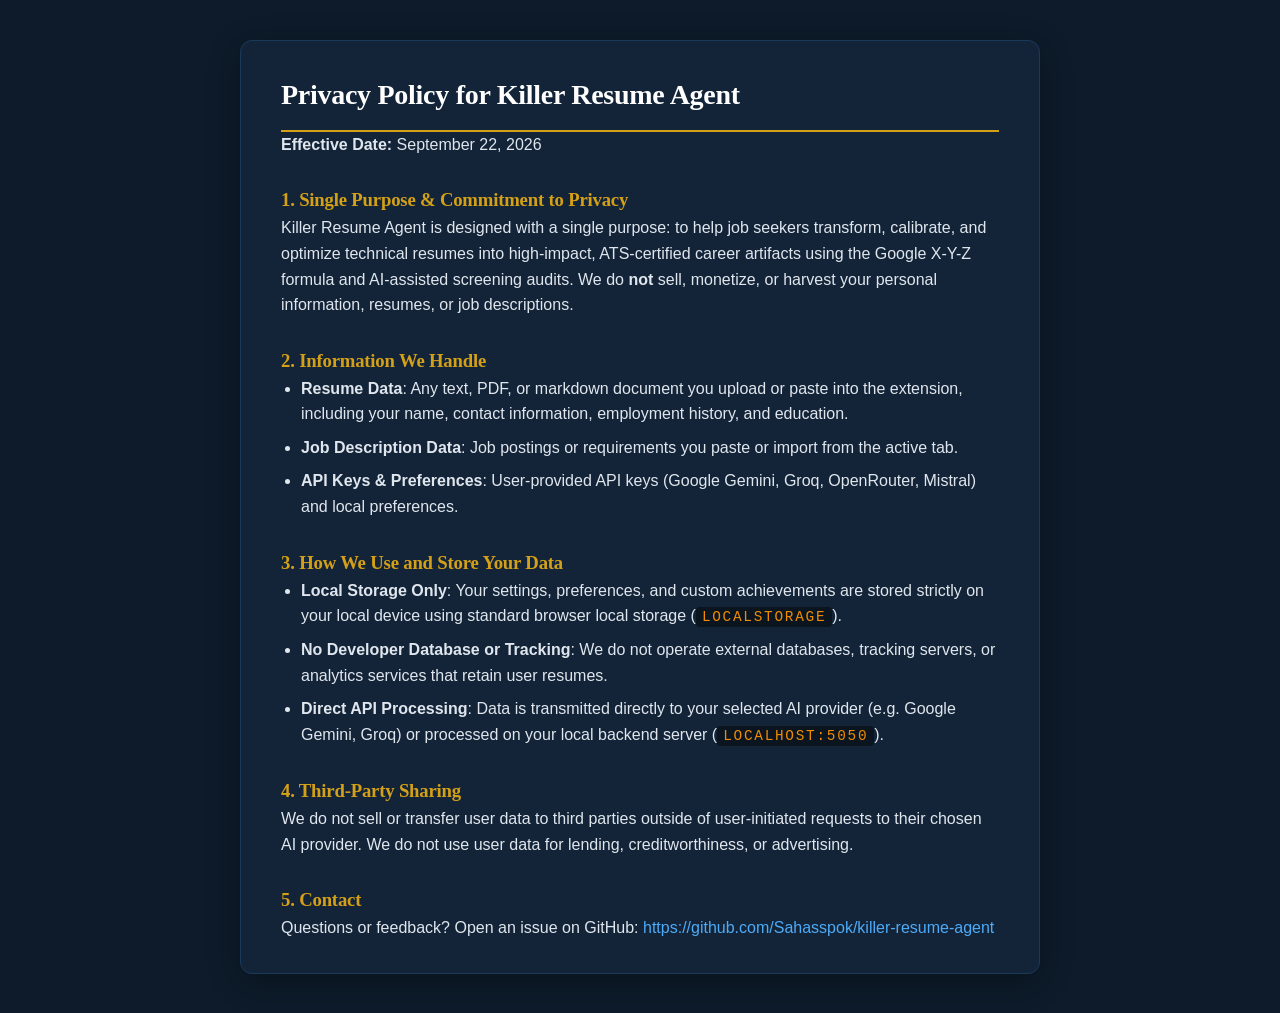
<file: web/privacy.html>
<!DOCTYPE html>
<html lang="en">
<head>
  <meta charset="UTF-8">
  <meta name="viewport" content="width=device-width, initial-scale=1.0">
  <title>Privacy Policy - Killer Resume Agent</title>
  <link rel="stylesheet" href="style.css">
  <style>
    body {
      background: #0d1b2a;
      color: #e0e6ed;
      font-family: -apple-system, BlinkMacSystemFont, "Segoe UI", Roboto, sans-serif;
      line-height: 1.6;
      padding: 40px 20px;
    }
    .privacy-container {
      max-width: 800px;
      margin: 0 auto;
      background: #132438;
      border: 1px solid #1a3a5c;
      border-radius: 12px;
      padding: 32px 40px;
      box-shadow: 0 8px 32px rgba(0, 0, 0, 0.3);
    }
    h1 { color: #ffffff; font-size: 28px; margin-top: 0; border-bottom: 2px solid #d4a017; padding-bottom: 12px; }
    h2, h3 { color: #d4a017; margin-top: 28px; }
    a { color: #4dabf7; text-decoration: none; }
    a:hover { text-decoration: underline; }
    code { background: #0a1520; padding: 2px 6px; border-radius: 4px; color: #f08c00; font-size: 0.9em; }
    ul { padding-left: 20px; }
    li { margin-bottom: 8px; }
  </style>
</head>
<body>
  <div class="privacy-container">
    <h1>Privacy Policy for Killer Resume Agent</h1>
    <p><strong>Effective Date:</strong> September 22, 2026</p>

    <h3>1. Single Purpose & Commitment to Privacy</h3>
    <p>Killer Resume Agent is designed with a single purpose: to help job seekers transform, calibrate, and optimize technical resumes into high-impact, ATS-certified career artifacts using the Google X-Y-Z formula and AI-assisted screening audits. We do <strong>not</strong> sell, monetize, or harvest your personal information, resumes, or job descriptions.</p>

    <h3>2. Information We Handle</h3>
    <ul>
      <li><strong>Resume Data</strong>: Any text, PDF, or markdown document you upload or paste into the extension, including your name, contact information, employment history, and education.</li>
      <li><strong>Job Description Data</strong>: Job postings or requirements you paste or import from the active tab.</li>
      <li><strong>API Keys & Preferences</strong>: User-provided API keys (Google Gemini, Groq, OpenRouter, Mistral) and local preferences.</li>
    </ul>

    <h3>3. How We Use and Store Your Data</h3>
    <ul>
      <li><strong>Local Storage Only</strong>: Your settings, preferences, and custom achievements are stored strictly on your local device using standard browser local storage (<code>localStorage</code>).</li>
      <li><strong>No Developer Database or Tracking</strong>: We do not operate external databases, tracking servers, or analytics services that retain user resumes.</li>
      <li><strong>Direct API Processing</strong>: Data is transmitted directly to your selected AI provider (e.g. Google Gemini, Groq) or processed on your local backend server (<code>localhost:5050</code>).</li>
    </ul>

    <h3>4. Third-Party Sharing</h3>
    <p>We do not sell or transfer user data to third parties outside of user-initiated requests to their chosen AI provider. We do not use user data for lending, creditworthiness, or advertising.</p>

    <h3>5. Contact</h3>
    <p>Questions or feedback? Open an issue on GitHub: <a href="https://github.com/Sahasspok/killer-resume-agent" target="_blank" rel="noopener">https://github.com/Sahasspok/killer-resume-agent</a></p>
  </div>
</body>
</html>
</file>
<file: web/style.css>
/* ==========================================================================
   TPM Curriculum · AI-Native Track — Visual System & Design Architecture
   Apple Design Guidelines: Refined Frosted Surfaces, High Contrast, Precision
   ========================================================================== */

:root {
  /* Core Brand Color Palette (TPM AI-Native Curriculum Brand Guidelines) */
  --ink: #0e1117;              /* Primary dark ink text & dark surfaces */
  --paper: #f8f5ef;            /* Editorial warm neutral page background */
  --accent: #c8440a;           /* Primary terracotta accent (CTAs, key highlights) */
  --accent2: #1a3a5c;          /* Deep navy anchor (wordmark, headers, cover bands) */
  --gold: #d4a017;             /* Prestige gold ("AI-Leveraged" tags, metrics) */
  --muted: #6b6b6b;            /* Secondary text & metadata */
  --rule: #d9d4cc;             /* Sharp hairline dividers & borders */
  --light-bg: #f0ece3;         /* Card & table zebra striping */
  --card-bg: #ffffff;          /* Elevated card backplates */
  --green: #2d6a4f;            /* Positive / success status flags */
  --teal: #0d7377;             /* Info & secondary topic color */
  --purple: #6b3fa0;           /* Design & wireframing topics */
  --max-w: 980px;

  /* Color aliases for backward compatibility */
  --color-navy: var(--accent2);
  --color-red: var(--accent);
  --color-gold: var(--gold);
  --color-teal: var(--teal);
  --color-purple: var(--purple);
  --color-ink: var(--ink);
  --color-paper: var(--paper);
  --color-light-bg: var(--light-bg);
  --color-green: var(--green);
  --color-rule: var(--rule);
  --color-muted: var(--muted);

  /* Default Dark Theme (Navy → Ink Gradient Base) */
  --bg-primary: #0e1117;
  --bg-gradient: radial-gradient(ellipse at 50% 0%, #1a3a5c 0%, #0e1117 75%) fixed;
  --bg-secondary: #141c27;
  --bg-card: rgba(20, 28, 42, 0.85);
  --bg-input: #090d14;
  --border-color: rgba(248, 245, 239, 0.12);
  --border-focus: var(--color-teal);
  --text-primary: #f8f5ef;
  --text-secondary: rgba(248, 245, 239, 0.72);
  --text-muted: rgba(248, 245, 239, 0.45);
  --accent-blue: #38bdf8;
  --accent-cyan: var(--color-teal);
  --accent-green: var(--color-green);
  --accent-amber: var(--color-gold);
  --accent-rose: var(--color-red);
  --accent-purple: var(--color-purple);
  --shadow-card: 0 12px 36px rgba(0, 0, 0, 0.35);
  --code-bg: #07090e;
}

body[data-theme="light"] {
  /* Paper & Ink Light Theme — Swiss Editorial Aesthetic */
  --bg-primary: var(--paper);
  --bg-gradient: linear-gradient(180deg, var(--light-bg) 0%, var(--paper) 300px) fixed;
  --bg-secondary: var(--card-bg);
  --bg-card: var(--card-bg);
  --bg-input: var(--card-bg);
  --border-color: var(--rule);
  --border-focus: var(--color-teal);
  --text-primary: var(--ink);
  --text-secondary: #2c384a;
  --text-muted: var(--muted);
  --accent-blue: var(--color-navy);
  --accent-cyan: var(--color-teal);
  --accent-green: var(--color-green);
  --accent-amber: var(--color-gold);
  --accent-rose: var(--color-red);
  --accent-purple: var(--color-purple);
  --shadow-card: 0 4px 20px rgba(14, 17, 23, 0.06);
  --code-bg: var(--light-bg);
}

/* Accessibility: Skip-to-content Link */
.skip-link {
  position: absolute;
  top: -100px;
  left: 20px;
  background: var(--color-red);
  color: #ffffff;
  padding: 8px 16px;
  border-radius: 6px;
  font-weight: 600;
  z-index: 10000;
  transition: top 0.2s ease;
  text-decoration: none;
  font-family: 'DM Sans', sans-serif;
  box-shadow: 0 4px 12px rgba(0, 0, 0, 0.2);
}
.skip-link:focus,
.skip-link:focus-visible {
  top: 20px;
  outline: 2px solid #ffffff !important;
  box-shadow: 0 0 0 4px var(--color-navy) !important;
}

/* Accessibility: High-contrast focus-visible ring (WCAG 2.1 AA) */
:focus-visible {
  outline: 2px solid var(--border-focus) !important;
  outline-offset: 2px !important;
  box-shadow: 0 0 0 4px rgba(13, 115, 119, 0.25) !important;
}

/* Accessibility: Reduced Motion Support */
@media (prefers-reduced-motion: reduce) {
  *, ::before, ::after {
    animation-duration: 0.01ms !important;
    animation-iteration-count: 1 !important;
    transition-duration: 0.01ms !important;
    scroll-behavior: auto !important;
  }
}

* {
  box-sizing: border-box;
  margin: 0;
  padding: 0;
  transition: background-color 0.15s ease, border-color 0.15s ease, color 0.15s ease;
}

body {
  font-family: 'DM Sans', -apple-system, BlinkMacSystemFont, 'Segoe UI', Roboto, sans-serif;
  font-weight: 400;
  background: var(--bg-primary);
  background-image: var(--bg-gradient);
  color: var(--text-primary);
  line-height: 1.6;
  padding: 24px;
  -webkit-font-smoothing: antialiased;
  -moz-osx-font-smoothing: grayscale;
}

/* Typography: Display — Playfair Display (700 / 900) */
h1, h2, h3, .brand-title, .hero-showcase-heading, .compare-score-num, .headline-before, .headline-after, .resume-name, .choice-title {
  font-family: 'Playfair Display', Georgia, serif;
  letter-spacing: -0.01em;
}

/* Typography: Mono — DM Mono (400 / 500) */
.brand-eyebrow, .badge-series, .badge-track, .badge-tag-gold, .step-module-kicker, .badge-step-pill, .badge-mini, .badge-duty, .badge-mini-green, .ai-amendments-provider-badge, .amendment-item-badge, .rule-chip-title, .score-banner-badges span, .diag-title, code, pre, .mono-label, .preset-label, .choice-box-badge {
  font-family: 'DM Mono', SFMono-Regular, Menlo, Monaco, Consolas, monospace;
  letter-spacing: 0.12em;
  text-transform: uppercase;
}

.app-container {
  max-width: 1120px;
  margin: 0 auto;
}

/* Universal Hidden Utility */
.hidden {
  display: none !important;
}

/* Toast Notifications */
.toast-container {
  position: fixed;
  top: 20px;
  right: 24px;
  z-index: 9999;
  display: flex;
  flex-direction: column;
  gap: 8px;
  pointer-events: none;
}

.toast {
  background: var(--bg-card);
  backdrop-filter: blur(20px);
  -webkit-backdrop-filter: blur(20px);
  border: 1px solid var(--border-color);
  color: var(--text-primary);
  padding: 10px 18px;
  border-radius: 10px;
  font-size: 13px;
  font-weight: 500;
  box-shadow: 0 10px 30px rgba(0, 0, 0, 0.28);
  display: flex;
  align-items: center;
  gap: 8px;
  animation: slideIn 0.25s cubic-bezier(0.16, 1, 0.3, 1) forwards;
  pointer-events: auto;
}

.toast.success {
  border-color: rgba(45, 106, 79, 0.5);
  color: var(--color-green);
}

.toast.warning {
  border-color: rgba(212, 160, 23, 0.5);
  color: var(--color-gold);
}

.toast.error {
  border-color: rgba(200, 68, 10, 0.5);
  color: var(--color-red);
}

@keyframes slideIn {
  from { opacity: 0; transform: translateY(-10px); }
  to { opacity: 1; transform: translateY(0); }
}

/* Header */
.header {
  display: flex;
  justify-content: space-between;
  align-items: flex-start;
  padding-bottom: 24px;
  border-bottom: 1px solid var(--border-color);
  margin-bottom: 28px;
  flex-wrap: wrap;
  gap: 20px;
}

.brand-eyebrow {
  display: flex;
  align-items: center;
  gap: 8px;
  margin-bottom: 8px;
  flex-wrap: wrap;
}

.badge-series {
  font-size: 10px;
  font-weight: 500;
  color: #ffffff;
  background: var(--color-navy);
  padding: 3px 8px;
  border-radius: 4px;
  border: 1px solid rgba(255, 255, 255, 0.15);
}

.badge-track {
  font-size: 10px;
  font-weight: 500;
  color: var(--color-teal);
  background: rgba(13, 115, 119, 0.15);
  border: 1px solid rgba(13, 115, 119, 0.35);
  padding: 3px 8px;
  border-radius: 4px;
}

.badge-tag-gold {
  font-size: 10px;
  font-weight: 500;
  color: var(--color-gold);
  background: rgba(212, 160, 23, 0.15);
  border: 1px solid rgba(212, 160, 23, 0.35);
  padding: 3px 8px;
  border-radius: 4px;
}

.brand-title {
  font-size: 36px;
  font-weight: 900;
  letter-spacing: -0.02em;
  color: var(--text-primary);
  line-height: 1.15;
  margin-bottom: 6px;
}

.header .subtitle {
  color: var(--text-secondary);
  font-size: 14px;
  max-width: 650px;
  line-height: 1.5;
}

.header .subtitle strong {
  color: var(--text-primary);
}

.header-right {
  display: flex;
  align-items: center;
  gap: 12px;
  flex-wrap: wrap;
  padding-top: 4px;
}

/* Theme Toggle Button */
.theme-toggle-wrapper {
  display: flex;
  align-items: center;
}

.btn-theme-toggle {
  background: var(--bg-card);
  border: 1px solid var(--border-color);
  color: var(--text-primary);
  padding: 6px 14px;
  border-radius: 9999px;
  font-size: 12px;
  font-weight: 600;
  cursor: pointer;
  display: flex;
  align-items: center;
  gap: 6px;
  transition: all 0.2s cubic-bezier(0.16, 1, 0.3, 1);
}

.btn-theme-toggle:hover {
  border-color: var(--border-focus);
  transform: translateY(-1px);
}

.btn-theme-toggle:hover {
  border-color: var(--border-focus);
  transform: translateY(-1px);
}

.theme-icon {
  font-size: 14px;
}

.metrics-ticker {
  display: flex;
  gap: 8px;
  flex-wrap: wrap;
}

.metric-pill {
  font-size: 12px;
  background: var(--bg-secondary);
  border: 1px solid var(--border-color);
  padding: 6px 12px;
  border-radius: 9999px;
  color: var(--text-secondary);
}

.metric-pill span {
  font-weight: 700;
  color: var(--text-primary);
}

.metric-pill.highlight {
  background: rgba(16, 185, 129, 0.12);
  border-color: rgba(16, 185, 129, 0.3);
  color: var(--accent-green);
}

.metric-pill.danger {
  background: rgba(244, 63, 94, 0.12);
  border-color: rgba(244, 63, 94, 0.3);
  color: var(--accent-rose);
}

/* Workspace Grid */
.workspace-grid {
  display: grid;
  grid-template-columns: 1fr 1fr;
  gap: 24px;
}

@media (max-width: 1024px) {
  .workspace-grid {
    grid-template-columns: 1fr;
  }
}

.panel {
  background: var(--bg-secondary);
  border: 1px solid var(--border-color);
  border-radius: 12px;
  padding: 20px;
  display: flex;
  flex-direction: column;
  box-shadow: var(--shadow-card);
}

.panel-header {
  display: flex;
  justify-content: space-between;
  align-items: center;
  margin-bottom: 14px;
}

.panel-header h2 {
  font-size: 18px;
  font-weight: 700;
}

.actions-group {
  display: flex;
  gap: 6px;
  flex-wrap: wrap;
}

/* Input Mode Tabs */
.input-mode-tabs {
  display: flex;
  gap: 6px;
  margin-bottom: 12px;
  background: var(--bg-primary);
  padding: 4px;
  border-radius: 8px;
  border: 1px solid var(--border-color);
}

.mode-tab {
  flex: 1;
  background: transparent;
  border: none;
  color: var(--text-muted);
  padding: 6px 12px;
  font-size: 12px;
  font-weight: 600;
  border-radius: 6px;
  cursor: pointer;
  display: flex;
  align-items: center;
  justify-content: center;
  gap: 6px;
  transition: all 0.15s ease;
}

.mode-tab:hover {
  color: var(--text-primary);
}

.mode-tab.active {
  background: var(--bg-card);
  color: var(--accent-blue);
  box-shadow: 0 1px 3px rgba(0,0,0,0.1);
}

/* PDF Dropzone */
.pdf-dropzone {
  position: relative;
  overflow: hidden;
  border: 2px dashed var(--border-color);
  background: var(--bg-input);
  border-radius: 10px;
  padding: 24px 20px;
  text-align: center;
  cursor: pointer;
  transition: all 0.2s ease;
  margin-bottom: 14px;
}

.pdf-dropzone:hover, .pdf-dropzone.drag-over {
  border-color: var(--accent-blue);
  background: rgba(56, 189, 248, 0.05);
}

.file-overlay-input {
  position: absolute;
  top: 0;
  left: 0;
  width: 100%;
  height: 100%;
  opacity: 0;
  cursor: pointer;
  z-index: 8;
}

.dropzone-icon {
  font-size: 28px;
  margin-bottom: 6px;
}

.dropzone-title {
  font-size: 13px;
  font-weight: 700;
  color: var(--text-primary);
}

.dropzone-subtitle {
  font-size: 12px;
  color: var(--text-secondary);
  margin-top: 2px;
}

.dropzone-meta {
  font-size: 10px;
  color: var(--text-muted);
  margin-top: 8px;
  letter-spacing: 0.02em;
}

/* Loaded PDF Pill */
.loaded-pdf-pill {
  position: relative;
  z-index: 15;
  display: flex;
  align-items: center;
  gap: 12px;
  background: var(--bg-card);
  border: 1px solid rgba(56, 189, 248, 0.4);
  border-radius: 8px;
  padding: 10px 14px;
  text-align: left;
}

.loaded-pdf-pill.hidden {
  display: none;
}

.file-icon {
  font-size: 22px;
}

.file-info {
  flex: 1;
  display: flex;
  flex-direction: column;
}

.file-name {
  font-size: 13px;
  font-weight: 700;
  color: var(--text-primary);
}

.file-stats {
  font-size: 11px;
  color: var(--accent-blue);
}

.btn-remove-file {
  position: relative;
  z-index: 20;
  background: transparent;
  border: none;
  color: var(--text-muted);
  cursor: pointer;
  font-size: 16px;
  padding: 4px 8px;
  border-radius: 4px;
}
.btn-remove-file:hover {
  background: rgba(244, 63, 94, 0.2);
  color: var(--accent-rose);
}

/* PDF Diagnostic Pre-Flight Card */
.pdf-diagnostic-card {
  background: var(--bg-card);
  border: 1px solid var(--border-color);
  border-radius: 8px;
  padding: 12px 14px;
  margin-bottom: 14px;
}

.pdf-diagnostic-card.hidden {
  display: none;
}

.diag-header {
  display: flex;
  justify-content: space-between;
  align-items: center;
  margin-bottom: 8px;
}

.diag-title {
  font-size: 11px;
  font-weight: 800;
  letter-spacing: 0.06em;
  color: var(--accent-blue);
}

.diag-status {
  font-size: 10px;
  font-weight: 700;
  padding: 2px 6px;
  border-radius: 4px;
  background: rgba(16, 185, 129, 0.2);
  color: var(--accent-green);
}
.diag-status.fail {
  background: rgba(244, 63, 94, 0.2);
  color: var(--accent-rose);
}

.diag-grid {
  display: grid;
  grid-template-columns: repeat(4, 1fr);
  gap: 8px;
}

.diag-item {
  background: var(--bg-primary);
  border-radius: 6px;
  padding: 6px 8px;
  display: flex;
  flex-direction: column;
}

.diag-label {
  font-size: 10px;
  color: var(--text-muted);
}

.diag-val {
  font-size: 12px;
  font-weight: 700;
  color: var(--text-primary);
  margin-top: 2px;
}

.pdf-warning-banner {
  margin-top: 8px;
  padding: 8px 10px;
  border-radius: 6px;
  font-size: 11px;
  line-height: 1.4;
  background: rgba(244, 63, 94, 0.15);
  border: 1px solid rgba(244, 63, 94, 0.4);
  color: #fb7185;
}
.pdf-warning-banner.hidden {
  display: none;
}

/* Form inputs */
.form-group {
  margin-bottom: 14px;
  display: flex;
  flex-direction: column;
}

.label-row {
  display: flex;
  justify-content: space-between;
  align-items: baseline;
  margin-bottom: 6px;
}

.label-row label {
  font-size: 13px;
  font-weight: 600;
  color: var(--text-primary);
}

.label-row .hint {
  font-size: 11px;
  color: var(--text-muted);
}

textarea {
  width: 100%;
  height: 160px;
  background: var(--bg-input);
  border: 1px solid var(--border-color);
  border-radius: 8px;
  padding: 12px;
  color: var(--text-primary);
  font-family: 'JetBrains Mono', monospace;
  font-size: 12px;
  line-height: 1.5;
  resize: vertical;
}

textarea:focus {
  outline: none;
  border-color: var(--border-focus);
}

.button-bar {
  display: flex;
  gap: 12px;
  margin-top: 4px;
  margin-bottom: 20px;
}

/* Buttons: Apple HIG Refinement & Brand Color CTAs */
.btn {
  font-family: 'DM Sans', -apple-system, BlinkMacSystemFont, sans-serif;
  font-weight: 600;
  border-radius: 10px;
  cursor: pointer;
  transition: all 0.2s cubic-bezier(0.16, 1, 0.3, 1);
  display: inline-flex;
  align-items: center;
  justify-content: center;
  border: 1px solid transparent;
  padding: 10px 18px;
  font-size: 13px;
  line-height: 1.2;
}

.btn-sm {
  padding: 6px 12px;
  font-size: 12px;
  border-radius: 8px;
}

/* Primary CTA: Accent Red #c8440a */
.btn-primary {
  background: var(--color-red);
  color: #ffffff;
  border-color: rgba(255, 255, 255, 0.12);
  box-shadow: 0 4px 14px rgba(200, 68, 10, 0.32);
}
.btn-primary:hover {
  background: #b53b08;
  transform: translateY(-1px);
  box-shadow: 0 6px 20px rgba(200, 68, 10, 0.45);
}
.btn-primary:active {
  transform: translateY(0);
  box-shadow: 0 2px 8px rgba(200, 68, 10, 0.3);
}

/* Accent CTA: Green #2d6a4f */
.btn-accent {
  background: var(--color-green);
  color: #ffffff;
  border-color: rgba(255, 255, 255, 0.12);
  box-shadow: 0 4px 14px rgba(45, 106, 79, 0.3);
}
.btn-accent:hover {
  background: #245740;
  transform: translateY(-1px);
  box-shadow: 0 6px 20px rgba(45, 106, 79, 0.45);
}

/* Secondary Button: Frosted HIG Glass */
.btn-secondary {
  background: rgba(255, 255, 255, 0.06);
  color: var(--text-primary);
  border: 1px solid var(--border-color);
  backdrop-filter: blur(12px);
  -webkit-backdrop-filter: blur(12px);
}
.btn-secondary:hover {
  background: rgba(255, 255, 255, 0.12);
  border-color: var(--border-focus);
  transform: translateY(-1px);
}
body[data-theme="light"] .btn-secondary {
  background: #ffffff;
  border-color: rgba(26, 58, 92, 0.16);
  box-shadow: 0 1px 3px rgba(0, 0, 0, 0.05);
}
body[data-theme="light"] .btn-secondary:hover {
  background: var(--color-light-bg);
}

.btn-ghost {
  background: transparent;
  color: var(--text-secondary);
  border-color: transparent;
}
.btn-ghost:hover {
  color: var(--text-primary);
  background: rgba(255, 255, 255, 0.06);
}
body[data-theme="light"] .btn-ghost:hover {
  background: rgba(26, 58, 92, 0.06);
}

.btn-icon {
  margin-right: 6px;
}

/* Interactive XYZ Card & Workshop */
.interactive-xyz-card {
  background: var(--bg-card);
  border: 1px solid var(--border-color);
  border-radius: 10px;
  padding: 16px;
  margin-top: auto;
}

.card-title {
  display: flex;
  align-items: center;
  gap: 8px;
  margin-bottom: 6px;
}

.badge-mini {
  font-size: 10px;
  font-weight: 700;
  background: rgba(139, 92, 246, 0.2);
  color: var(--accent-purple);
  padding: 2px 6px;
  border-radius: 4px;
}

.card-title h3 {
  font-size: 14px;
  font-weight: 700;
}

.interactive-xyz-card .desc {
  font-size: 12px;
  color: var(--text-secondary);
  margin-bottom: 12px;
}

/* ===================================================================
   STEP 3: CRUD ACHIEVEMENTS & WORKSHOP STYLING
   =================================================================== */
.crud-card {
  background: var(--bg-card);
  backdrop-filter: blur(16px);
  -webkit-backdrop-filter: blur(16px);
  border: 1px solid var(--border-color);
  border-radius: 12px;
  padding: 18px 20px;
  transition: all 0.2s cubic-bezier(0.16, 1, 0.3, 1);
}
.crud-card:hover {
  border-color: var(--border-focus);
  transform: translateY(-1px);
}

.crud-header {
  display: flex;
  justify-content: space-between;
  align-items: flex-start;
  gap: 12px;
  margin-bottom: 12px;
}

.crud-title-group {
  display: flex;
  align-items: flex-start;
  gap: 10px;
}

.crud-icon {
  font-size: 20px;
  line-height: 1.2;
}

.crud-label {
  font-size: 13px;
  font-weight: 700;
  color: var(--text-primary);
  display: block;
  margin-bottom: 3px;
}

.crud-subtitle {
  font-size: 11px;
  color: var(--text-muted);
  line-height: 1.4;
}

.badge-mini-green {
  font-family: 'DM Mono', monospace;
  font-size: 10px;
  font-weight: 500;
  letter-spacing: 0.12em;
  background: rgba(45, 106, 79, 0.15);
  color: var(--color-green);
  padding: 3px 8px;
  border-radius: 4px;
  white-space: nowrap;
}

/* Preset Pills */
.preset-pills-row {
  display: flex;
  flex-wrap: wrap;
  align-items: center;
  gap: 6px;
  margin-bottom: 12px;
}

.preset-label {
  font-size: 11px;
  font-weight: 600;
  color: var(--text-muted);
  margin-right: 2px;
}

.preset-pill,
.preset-pill-ai {
  background: var(--bg-primary);
  border: 1px solid var(--border-color);
  color: var(--text-secondary);
  font-size: 11px;
  padding: 4px 10px;
  border-radius: 12px;
  cursor: pointer;
  transition: all 0.15s ease;
  font-family: inherit;
}
.preset-pill:hover,
.preset-pill-ai:hover {
  background: rgba(59, 130, 246, 0.12);
  border-color: var(--accent-blue);
  color: var(--text-primary);
  transform: translateY(-1px);
}

/* Role Selector Controls */
.crud-input-container {
  display: flex;
  flex-direction: column;
  gap: 8px;
  margin-bottom: 12px;
}

.role-selector-row {
  display: flex;
  align-items: center;
  gap: 8px;
  flex-wrap: wrap;
}

.role-selector-label {
  font-size: 11px;
  font-weight: 700;
  color: var(--accent-blue);
  white-space: nowrap;
}

.role-select-controls {
  display: flex;
  align-items: center;
  gap: 6px;
  flex: 1;
  min-width: 260px;
}

.achievement-role-select {
  flex: 1;
  background: var(--bg-input);
  border: 1px solid var(--border-color);
  border-radius: 6px;
  padding: 6px 10px;
  color: var(--text-primary);
  font-size: 12px;
  font-family: inherit;
  cursor: pointer;
}
.achievement-role-select:focus {
  outline: none;
  border-color: var(--border-focus);
}

.achievement-role-custom {
  flex: 1;
  background: var(--bg-input);
  border: 1px solid var(--border-color);
  border-radius: 6px;
  padding: 6px 10px;
  color: var(--text-primary);
  font-size: 12px;
  font-family: inherit;
}
.achievement-role-custom:focus {
  outline: none;
  border-color: var(--border-focus);
}
.achievement-role-custom.hidden {
  display: none;
}

/* CRUD Input Row */
.crud-input-row {
  display: flex;
  gap: 8px;
  margin-bottom: 12px;
}

.crud-input-row input {
  flex: 1;
  background: var(--bg-input);
  border: 1px solid var(--border-color);
  border-radius: 6px;
  padding: 8px 12px;
  color: var(--text-primary);
  font-size: 12px;
  font-family: inherit;
}
.crud-input-row input:focus {
  outline: none;
  border-color: var(--border-focus);
}

/* Achievement Item with Role Badge */
.achievement-role-badge {
  display: inline-flex;
  align-items: center;
  gap: 4px;
  font-size: 10px;
  font-weight: 700;
  padding: 2px 7px;
  border-radius: 4px;
  background: rgba(59, 130, 246, 0.15);
  color: var(--accent-blue);
  border: 1px solid rgba(59, 130, 246, 0.3);
  white-space: nowrap;
  flex-shrink: 0;
}

/* Achievements List */
.achievements-list {
  display: flex;
  flex-direction: column;
  gap: 8px;
}

.achievements-empty-state {
  padding: 12px;
  border: 1px dashed var(--border-color);
  border-radius: 6px;
  color: var(--text-muted);
  font-size: 12px;
  text-align: center;
  background: rgba(255, 255, 255, 0.01);
}

.achievement-item {
  display: flex;
  align-items: center;
  gap: 10px;
  background: var(--bg-primary);
  border: 1px solid var(--border-color);
  border-radius: 6px;
  padding: 8px 12px;
  transition: all 0.15s ease;
}
.achievement-item:hover {
  border-color: rgba(59, 130, 246, 0.4);
}

.achievement-bullet-icon {
  font-size: 14px;
  flex-shrink: 0;
}

.achievement-text-wrapper {
  flex: 1;
  min-width: 0;
}

.achievement-text {
  font-size: 12px;
  color: var(--text-primary);
  line-height: 1.4;
  word-break: break-word;
}

.achievement-actions {
  display: flex;
  align-items: center;
  gap: 4px;
  flex-shrink: 0;
}

.btn-icon-action {
  background: transparent;
  border: none;
  font-size: 14px;
  cursor: pointer;
  padding: 4px 6px;
  border-radius: 4px;
  color: var(--text-muted);
  transition: all 0.15s ease;
}
.btn-icon-action:hover {
  background: rgba(255, 255, 255, 0.08);
  transform: scale(1.1);
}
.btn-edit-achievement:hover {
  color: var(--accent-blue);
}
.btn-delete-achievement:hover {
  color: var(--accent-rose);
  background: rgba(244, 63, 94, 0.15);
}

.achievement-item.editing {
  background: var(--bg-card);
  border-color: var(--accent-blue);
}

.achievement-edit-input {
  flex: 1;
  background: var(--bg-input);
  border: 1px solid var(--accent-blue);
  border-radius: 4px;
  padding: 6px 10px;
  color: var(--text-primary);
  font-size: 12px;
  font-family: inherit;
}
.achievement-edit-input:focus {
  outline: none;
}

/* AI Tools Tags */
.ai-tools-tags-container {
  display: flex;
  flex-wrap: wrap;
  gap: 8px;
  min-height: 28px;
}

.ai-tool-tag {
  display: inline-flex;
  align-items: center;
  gap: 6px;
  background: rgba(139, 92, 246, 0.15);
  border: 1px solid rgba(139, 92, 246, 0.35);
  color: #c4b5fd;
  font-size: 11px;
  font-weight: 600;
  padding: 4px 10px;
  border-radius: 14px;
  transition: all 0.15s ease;
}
.ai-tool-tag:hover {
  border-color: var(--accent-purple);
}

.btn-tag-remove {
  background: transparent;
  border: none;
  color: inherit;
  cursor: pointer;
  font-size: 11px;
  padding: 0 2px;
  opacity: 0.7;
  transition: opacity 0.15s;
}
.btn-tag-remove:hover {
  opacity: 1;
  color: var(--accent-rose);
}

/* Workshop Placement Showcase Card */
.workshop-placement-card {
  background: rgba(59, 130, 246, 0.06);
  border: 1px solid rgba(59, 130, 246, 0.25);
  border-radius: 8px;
  padding: 12px 14px;
  margin-bottom: 14px;
}

.placement-card-header {
  display: flex;
  align-items: center;
  gap: 6px;
  font-size: 12px;
  font-weight: 700;
  color: var(--accent-blue);
  margin-bottom: 4px;
}

.placement-card-desc {
  font-size: 11.5px;
  color: var(--text-primary);
  line-height: 1.45;
  margin-bottom: 8px;
}

.placement-card-desc strong {
  color: var(--accent-blue);
}

.placement-card-multi {
  display: flex;
  align-items: flex-start;
  gap: 6px;
  font-size: 11px;
  color: var(--text-secondary);
  background: var(--bg-card);
  padding: 6px 10px;
  border-radius: 6px;
  border: 1px solid var(--border-color);
  line-height: 1.4;
}

.multi-icon {
  font-size: 13px;
  flex-shrink: 0;
}

.workshop-field {
  margin-bottom: 12px;
}

.workshop-label {
  display: flex;
  align-items: center;
  gap: 8px;
  font-size: 12px;
  font-weight: 700;
  color: var(--text-primary);
}

.field-step-pill {
  display: inline-flex;
  align-items: center;
  justify-content: center;
  width: 18px;
  height: 18px;
  border-radius: 50%;
  background: var(--accent-blue);
  color: #fff;
  font-size: 10px;
  font-weight: 800;
}

.result-header-row {
  display: flex;
  justify-content: space-between;
  align-items: center;
  margin-bottom: 6px;
  flex-wrap: wrap;
  gap: 6px;
}

.placement-badge {
  font-size: 10px;
  font-weight: 700;
  color: var(--accent-blue);
  background: rgba(59, 130, 246, 0.15);
  padding: 2px 8px;
  border-radius: 4px;
}

.result-actions-row {
  display: flex;
  align-items: center;
  gap: 12px;
  flex-wrap: wrap;
}

.xyz-added-feedback {
  font-size: 12px;
  font-weight: 600;
  color: var(--accent-green);
}
.xyz-added-feedback.hidden {
  display: none;
}

.input-inline {
  display: flex;
  gap: 8px;
}

.input-inline input {
  flex: 1;
  background: var(--bg-input);
  border: 1px solid var(--border-color);
  border-radius: 6px;
  padding: 8px 12px;
  color: var(--text-primary);
  font-size: 12px;
}
.input-inline input:focus {
  outline: none;
  border-color: var(--border-focus);
}

.xyz-result-container {
  margin-top: 14px;
  padding-top: 12px;
  border-top: 1px dashed var(--border-color);
}
.xyz-result-container.hidden {
  display: none;
}

.result-label {
  font-size: 11px;
  font-weight: 600;
  color: var(--accent-green);
  margin-bottom: 4px;
}

.result-box {
  background: var(--bg-primary);
  border: 1px solid rgba(16, 185, 129, 0.3);
  padding: 10px 12px;
  border-radius: 6px;
  font-size: 13px;
  color: var(--text-primary);
  line-height: 1.4;
  margin-bottom: 10px;
}

.metric-prompts {
  display: grid;
  grid-template-columns: 1fr 1fr;
  gap: 8px;
}

.metric-prompt-item {
  background: var(--bg-card);
  border: 1px solid var(--border-color);
  padding: 6px 10px;
  border-radius: 6px;
  font-size: 11px;
  color: var(--text-secondary);
}
.metric-prompt-item strong {
  color: var(--accent-blue);
  display: block;
}

/* Tabs */
.tabs-header {
  display: flex;
  border-bottom: 1px solid var(--border-color);
  margin-bottom: 16px;
  gap: 8px;
}

.tab-btn {
  background: transparent;
  border: none;
  border-bottom: 2px solid transparent;
  color: var(--text-muted);
  font-family: inherit;
  font-size: 14px;
  font-weight: 600;
  padding: 8px 16px;
  cursor: pointer;
}

.tab-btn.active {
  color: var(--text-primary);
  border-bottom-color: var(--accent-blue);
}

.tab-content {
  display: none;
}
.tab-content.active {
  display: block;
}

/* Scorecard Overview */
.scorecard-overview {
  display: flex;
  gap: 20px;
  align-items: center;
  background: var(--bg-card);
  border: 1px solid var(--border-color);
  padding: 16px 20px;
  border-radius: 10px;
  margin-bottom: 20px;
}

.score-circle-wrapper {
  display: flex;
  flex-direction: column;
  align-items: center;
  min-width: 100px;
}

.score-circle {
  width: 80px;
  height: 80px;
  border-radius: 50%;
  border: 4px solid var(--border-color);
  display: flex;
  flex-direction: column;
  align-items: center;
  justify-content: center;
  background: var(--bg-primary);
}

.score-circle span#overall-score-num {
  font-size: 26px;
  font-weight: 800;
  line-height: 1;
}

.score-circle span.score-denom {
  font-size: 10px;
  color: var(--text-muted);
}

.score-status-text {
  font-size: 11px;
  font-weight: 700;
  margin-top: 6px;
  text-align: center;
  color: var(--text-secondary);
}

.score-summary-box h4 {
  font-size: 13px;
  font-weight: 700;
  text-transform: uppercase;
  letter-spacing: 0.05em;
  color: var(--accent-blue);
  margin-bottom: 4px;
}

.score-summary-box p {
  font-size: 13px;
  color: var(--text-secondary);
  line-height: 1.4;
}

/* Rules Breakdown List */
.rules-breakdown-list {
  display: flex;
  flex-direction: column;
  gap: 12px;
  max-height: 520px;
  overflow-y: auto;
  padding-right: 4px;
}

.rule-card {
  background: var(--bg-card);
  border: 1px solid var(--border-color);
  border-radius: 8px;
  padding: 14px 16px;
}

.rule-card-header {
  display: flex;
  align-items: center;
  gap: 10px;
  margin-bottom: 6px;
}

.rule-id {
  font-size: 10px;
  font-weight: 800;
  background: rgba(56, 189, 248, 0.15);
  color: var(--accent-blue);
  padding: 2px 6px;
  border-radius: 4px;
}

.rule-card-header h4 {
  font-size: 13px;
  font-weight: 700;
  flex: 1;
}

.rule-score-badge {
  font-size: 11px;
  font-weight: 700;
  padding: 2px 8px;
  border-radius: 9999px;
  background: var(--bg-primary);
  border: 1px solid var(--border-color);
  color: var(--text-muted);
}
.rule-score-badge.pass {
  background: rgba(16, 185, 129, 0.15);
  border-color: rgba(16, 185, 129, 0.4);
  color: var(--accent-green);
}
.rule-score-badge.warn {
  background: rgba(245, 158, 11, 0.15);
  border-color: rgba(245, 158, 11, 0.4);
  color: var(--accent-amber);
}
.rule-score-badge.fail {
  background: rgba(244, 63, 94, 0.15);
  border-color: rgba(244, 63, 94, 0.4);
  color: var(--accent-rose);
}

.rule-research-note {
  font-size: 11px;
  color: var(--text-muted);
  line-height: 1.4;
  margin-bottom: 8px;
}
.rule-research-note strong {
  color: var(--text-secondary);
}

.rule-feedback {
  font-size: 12px;
  background: var(--bg-primary);
  border-radius: 6px;
  padding: 8px 12px;
  line-height: 1.4;
}

.rule-feedback ul {
  padding-left: 18px;
  margin-top: 4px;
}

/* Tab Preview */
.preview-actions {
  display: flex;
  justify-content: space-between;
  align-items: center;
  margin-bottom: 12px;
  flex-wrap: wrap;
  gap: 8px;
}

.preview-stats {
  font-size: 12px;
  font-weight: 600;
  color: var(--accent-green);
}

.view-mode-toggle {
  display: flex;
  background: var(--bg-primary);
  border: 1px solid var(--border-color);
  border-radius: 6px;
  overflow: hidden;
}

.view-mode-toggle .btn {
  border-radius: 0;
  border: none;
  background: transparent;
  color: var(--text-secondary);
}

.view-mode-toggle .btn.active {
  background: var(--accent-blue);
  color: #fff;
  font-weight: 600;
}

.preview-buttons {
  display: flex;
  gap: 8px;
  flex-wrap: wrap;
}

.output-preview-container {
  background: var(--code-bg);
  border: 1px solid var(--border-color);
  border-radius: 8px;
  padding: 16px;
  max-height: 600px;
  overflow-y: auto;
}

.markdown-display {
  font-family: 'JetBrains Mono', monospace;
  font-size: 12px;
  line-height: 1.6;
  color: var(--text-primary);
  white-space: pre-wrap;
  word-break: break-word;
}

/* Document Visual Paper Frame - TPM Curriculum Executive Case Study Paper */
.output-visual-container {
  background: #ffffff !important;
  color: #0e1117 !important;
  border: 1px solid #cbd5e1;
  border-radius: 14px;
  padding: 48px 56px;
  margin: 20px 0;
  width: 100%;
  box-shadow: 0 10px 30px rgba(0, 0, 0, 0.08), 0 1px 3px rgba(0, 0, 0, 0.05);
  box-sizing: border-box;
  display: block !important;
  overflow: visible !important;
}

body[data-theme="dark"] .output-visual-container {
  background: #ffffff !important; /* Authentic high-contrast white paper document */
  color: #0e1117 !important;
  border: 1px solid rgba(255, 255, 255, 0.2);
  box-shadow: 0 16px 48px rgba(0, 0, 0, 0.5), 0 0 24px rgba(26, 58, 92, 0.35);
}

.output-visual-paper {
  background-color: #ffffff !important;
  color: #0e1117 !important;
  width: 100%;
  max-width: 820px;
  margin: 0 auto;
  padding: 0 !important;
  border: none !important;
  box-shadow: none !important;
  font-family: 'DM Sans', -apple-system, BlinkMacSystemFont, sans-serif;
  font-size: 13px;
  line-height: 1.55;
  box-sizing: border-box;
  display: block !important;
  overflow: visible !important;
}

.output-visual-paper * {
  background-color: transparent !important;
  color: inherit;
}

.output-visual-paper h1,
.output-visual-paper .resume-name {
  font-family: 'Playfair Display', Georgia, serif;
  font-size: 28px;
  font-weight: 900;
  color: #1a3a5c !important; /* Brand Navy */
  margin: 0 0 6px 0;
  letter-spacing: -0.01em;
  text-align: center;
}

.output-visual-paper h2,
.output-visual-paper .resume-section-title {
  font-family: 'DM Mono', monospace;
  font-size: 11px;
  font-weight: 500;
  color: #1a3a5c !important; /* Brand Navy */
  text-transform: uppercase;
  letter-spacing: 0.14em;
  border-bottom: 2px solid #1a3a5c;
  padding-bottom: 4px;
  margin: 22px 0 10px 0;
}

.output-visual-paper h3,
.output-visual-paper .resume-role-title {
  font-family: 'DM Sans', sans-serif;
  font-size: 13.5px;
  font-weight: 700;
  color: #0e1117 !important;
  margin: 14px 0 4px 0;
}

.output-visual-paper p,
.output-visual-paper .resume-para {
  font-family: 'DM Sans', sans-serif;
  font-size: 12.5px;
  color: #2c384a !important;
  margin: 3px 0 6px 0;
  line-height: 1.55;
}

.output-visual-paper ul,
.output-visual-paper .resume-bullets {
  margin: 4px 0 10px 20px;
  padding: 0;
}

.output-visual-paper li {
  font-family: 'DM Sans', sans-serif;
  font-size: 12.5px;
  color: #2c384a !important;
  margin-bottom: 4px;
  line-height: 1.5;
}

.output-visual-paper strong {
  font-weight: 700;
  color: #0e1117 !important;
}

.output-visual-paper a,
.output-visual-paper .resume-link {
  color: #0d7377 !important; /* Brand Teal */
  text-decoration: none;
  font-weight: 500;
}

.output-visual-paper a:hover,
.output-visual-paper .resume-link:hover {
  text-decoration: underline;
  color: #c8440a !important; /* Brand Red hover */
}

/* Production QA Tab & Banner */
.preview-qa-banner {
  background: rgba(16, 185, 129, 0.12);
  border: 1px solid rgba(16, 185, 129, 0.35);
  border-radius: 6px;
  padding: 8px 14px;
  margin-bottom: 12px;
  display: flex;
  align-items: center;
  gap: 10px;
  font-size: 12px;
  color: var(--accent-green);
}

.preview-qa-banner.warn {
  background: rgba(245, 158, 11, 0.12);
  border-color: rgba(245, 158, 11, 0.35);
  color: var(--accent-amber);
}

.qa-banner-icon {
  font-size: 15px;
  font-weight: 800;
}

.tab-badge-pill {
  font-size: 10px;
  font-weight: 700;
  padding: 1px 6px;
  border-radius: 9999px;
  background: var(--accent-green);
  color: #fff;
  margin-right: 4px;
}

.qa-dashboard-card {
  background: var(--bg-card);
  border: 1px solid var(--border-color);
  border-radius: 8px;
  padding: 16px;
  margin-bottom: 16px;
}

.qa-dashboard-header {
  display: flex;
  justify-content: space-between;
  align-items: center;
}

.qa-status-pill {
  font-size: 11px;
  font-weight: 700;
  padding: 3px 10px;
  border-radius: 9999px;
  letter-spacing: 0.03em;
}

.qa-status-pill.pass {
  background: rgba(16, 185, 129, 0.2);
  color: var(--accent-green);
  border: 1px solid rgba(16, 185, 129, 0.4);
}

.qa-status-pill.warn {
  background: rgba(245, 158, 11, 0.2);
  color: var(--accent-amber);
  border: 1px solid rgba(245, 158, 11, 0.4);
}

.qa-score-badge {
  font-size: 16px;
  font-weight: 800;
  color: var(--accent-green);
  background: var(--bg-primary);
  border: 1px solid var(--border-color);
  padding: 4px 12px;
  border-radius: 6px;
}

.qa-summary-text {
  font-size: 12px;
  color: var(--text-secondary);
  margin-top: 8px;
  line-height: 1.4;
}

.qa-pillars-list {
  display: flex;
  flex-direction: column;
  gap: 12px;
  margin-bottom: 16px;
}

.qa-pillar-group {
  background: var(--bg-card);
  border: 1px solid var(--border-color);
  border-radius: 8px;
  padding: 12px 14px;
}

.qa-pillar-title {
  font-size: 11px;
  font-weight: 800;
  color: var(--accent-blue);
  letter-spacing: 0.05em;
  margin-bottom: 8px;
}

.qa-item {
  display: flex;
  align-items: flex-start;
  gap: 8px;
  font-size: 12px;
  line-height: 1.4;
  margin-bottom: 6px;
}
.qa-item:last-child {
  margin-bottom: 0;
}

.qa-item-icon {
  font-weight: 800;
  color: var(--accent-green);
  font-size: 13px;
  margin-top: 1px;
}
.qa-item.warn .qa-item-icon {
  color: var(--accent-amber);
}
.qa-item.fail .qa-item-icon {
  color: var(--accent-rose);
}

.human-qa-gate-card {
  background: var(--bg-card);
  border: 1px solid var(--border-color);
  border-radius: 8px;
  padding: 14px;
}

.human-checklist {
  display: flex;
  flex-direction: column;
  gap: 8px;
  margin-top: 10px;
}

.check-item {
  font-size: 12px;
  color: var(--text-primary);
  display: flex;
  align-items: center;
  gap: 8px;
  cursor: pointer;
}

.xyz-controls-row {
  display: flex;
  gap: 8px;
  flex-wrap: wrap;
}

.select-dimension {
  background: var(--bg-input);
  border: 1px solid var(--border-color);
  color: var(--text-primary);
  font-size: 12px;
  border-radius: 6px;
  padding: 6px 10px;
  outline: none;
}

/* ==========================================================================
   INTERACTIVE ONBOARDING WIZARD STYLES (STEP-BY-STEP SIMPLIFIED FE)
   ========================================================================== */

.wizard-layout {
  max-width: 1040px;
  margin: 0 auto;
}

/* Progress Stepper Bar */
/* Apple-Style Segmented Stepper Bar with TPM Module 5-Color System */
.stepper-container {
  background: var(--bg-card);
  backdrop-filter: blur(24px);
  -webkit-backdrop-filter: blur(24px);
  border: 1px solid var(--border-color);
  border-radius: 16px;
  padding: 16px 22px;
  margin-bottom: 24px;
  box-shadow: var(--shadow-card);
}

.stepper-track {
  display: flex;
  align-items: center;
  justify-content: space-between;
  position: relative;
  gap: 12px;
}

.step-node {
  display: flex;
  align-items: center;
  gap: 10px;
  cursor: pointer;
  z-index: 2;
  background: transparent;
  padding: 6px 10px;
  border-radius: 10px;
  transition: all 0.25s cubic-bezier(0.16, 1, 0.3, 1);
}

.step-node:hover {
  background: rgba(255, 255, 255, 0.05);
  transform: translateY(-1px);
}
body[data-theme="light"] .step-node:hover {
  background: rgba(26, 58, 92, 0.05);
}

.step-badge {
  font-family: 'DM Mono', monospace;
  width: 32px;
  height: 32px;
  border-radius: 8px;
  background: var(--bg-primary);
  border: 1.5px solid var(--border-color);
  color: var(--text-muted);
  display: flex;
  align-items: center;
  justify-content: center;
  font-size: 12px;
  font-weight: 500;
  letter-spacing: 0.05em;
  transition: all 0.25s cubic-bezier(0.16, 1, 0.3, 1);
  flex-shrink: 0;
}

.step-node:hover .step-badge {
  transform: scale(1.06);
}

.step-text {
  display: flex;
  flex-direction: column;
}

.step-kicker, .step-module-kicker {
  font-family: 'DM Mono', monospace;
  font-size: 9px;
  font-weight: 500;
  letter-spacing: 0.14em;
  text-transform: uppercase;
  color: var(--text-muted);
  display: block;
  margin-bottom: 1px;
}

.step-title {
  font-family: 'DM Sans', sans-serif;
  font-size: 13px;
  font-weight: 600;
  color: var(--text-primary);
  line-height: 1.2;
}

.step-tag {
  font-family: 'DM Mono', monospace;
  font-size: 9px;
  font-weight: 500;
  letter-spacing: 0.1em;
  text-transform: uppercase;
  padding: 2px 6px;
  border-radius: 4px;
  display: inline-block;
  margin-top: 3px;
  color: var(--text-muted);
  background: rgba(255, 255, 255, 0.05);
}

.step-tag.required {
  color: var(--color-teal);
  background: rgba(13, 115, 119, 0.15);
  border: 1px solid rgba(13, 115, 119, 0.35);
}

.step-tag.optional {
  color: var(--text-muted);
  background: rgba(255, 255, 255, 0.05);
}

.step-tag.ai-tag {
  color: var(--color-gold);
  background: rgba(212, 160, 23, 0.15);
  border: 1px solid rgba(212, 160, 23, 0.35);
}

/* 5-Color Cycle for Stepper Nodes (Steps 1 to 5) */
/* Step 1 · Red #c8440a */
.step-node[data-step="1"].active .step-badge,
.step-node[data-step="1"]:hover .step-badge,
.step-node[data-module="1.1"].active .step-badge,
.step-node[data-module="1.1"]:hover .step-badge {
  background: var(--color-red);
  border-color: var(--color-red);
  color: #ffffff;
  box-shadow: 0 0 14px rgba(200, 68, 10, 0.45);
}
.step-node[data-step="1"].active .step-kicker,
.step-node[data-step="1"].active .step-module-kicker,
.step-node[data-step="1"].active .step-title {
  color: var(--color-red);
}

/* Step 2 · Teal #0d7377 */
.step-node[data-step="2"].active .step-badge,
.step-node[data-step="2"]:hover .step-badge,
.step-node[data-module="1.2"].active .step-badge,
.step-node[data-module="1.2"]:hover .step-badge {
  background: var(--color-teal);
  border-color: var(--color-teal);
  color: #ffffff;
  box-shadow: 0 0 14px rgba(13, 115, 119, 0.45);
}
.step-node[data-step="2"].active .step-kicker,
.step-node[data-step="2"].active .step-module-kicker,
.step-node[data-step="2"].active .step-title {
  color: var(--color-teal);
}

/* Step 3 · Gold #d4a017 */
.step-node[data-step="3"].active .step-badge,
.step-node[data-step="3"]:hover .step-badge,
.step-node[data-module="1.3"].active .step-badge,
.step-node[data-module="1.3"]:hover .step-badge {
  background: var(--color-gold);
  border-color: var(--color-gold);
  color: #0e1117;
  box-shadow: 0 0 14px rgba(212, 160, 23, 0.45);
}
.step-node[data-step="3"].active .step-kicker,
.step-node[data-step="3"].active .step-module-kicker,
.step-node[data-step="3"].active .step-title {
  color: var(--color-gold);
}

/* Step 4 · Green #2d6a4f */
.step-node[data-step="4"].active .step-badge,
.step-node[data-step="4"]:hover .step-badge,
.step-node[data-module="1.4"].active .step-badge,
.step-node[data-module="1.4"]:hover .step-badge {
  background: var(--color-green);
  border-color: var(--color-green);
  color: #ffffff;
  box-shadow: 0 0 14px rgba(45, 106, 79, 0.45);
}
.step-node[data-step="4"].active .step-kicker,
.step-node[data-step="4"].active .step-module-kicker,
.step-node[data-step="4"].active .step-title {
  color: var(--color-green);
}

/* Step 5 · Purple #6b3fa0 */
.step-node[data-step="5"].active .step-badge,
.step-node[data-step="5"]:hover .step-badge,
.step-node[data-module="1.5"].active .step-badge,
.step-node[data-module="1.5"]:hover .step-badge {
  background: var(--color-purple);
  border-color: var(--color-purple);
  color: #ffffff;
  box-shadow: 0 0 14px rgba(107, 63, 160, 0.45);
}
.step-node[data-step="5"].active .step-kicker,
.step-node[data-step="5"].active .step-module-kicker,
.step-node[data-step="5"].active .step-title {
  color: var(--color-purple);
}

/* Completed Step Badge */
.step-node.completed .step-badge {
  background: var(--color-green) !important;
  border-color: var(--color-green) !important;
  color: #ffffff !important;
}

.stepper-connector {
  flex: 1;
  height: 2px;
  background: var(--border-color);
  margin: 0 6px;
  border-radius: 1px;
  transition: background-color 0.3s cubic-bezier(0.16, 1, 0.3, 1);
}

.stepper-connector.filled {
  background: var(--color-green);
}

/* Wizard Card Pane (Apple HIG Frosted Glass) */
.wizard-card {
  background: var(--bg-card);
  backdrop-filter: blur(24px);
  -webkit-backdrop-filter: blur(24px);
  border: 1px solid var(--border-color);
  border-radius: 16px;
  padding: 32px 36px;
  box-shadow: var(--shadow-card);
  min-height: 520px;
  display: flex;
  flex-direction: column;
  position: relative;
  transition: all 0.3s cubic-bezier(0.16, 1, 0.3, 1);
}

.wizard-pane {
  display: none;
  flex-direction: column;
  flex: 1;
  animation: fadeIn 0.25s cubic-bezier(0.16, 1, 0.3, 1) forwards;
}

.wizard-pane.active {
  display: flex;
}

/* Module Accent Left-Borders (5-Color Cycle) */
#pane-step-1 {
  border-left: 4px solid var(--color-red);
  padding-left: 24px;
}

#pane-step-2 {
  border-left: 4px solid var(--color-teal);
  padding-left: 24px;
}

#pane-step-3 {
  border-left: 4px solid var(--color-gold);
  padding-left: 24px;
}

#pane-step-4 {
  border-left: 4px solid var(--color-green);
  padding-left: 24px;
}

#pane-step-5 {
  border-left: 4px solid var(--color-purple);
  padding-left: 24px;
}

.pane-intro {
  margin-bottom: 24px;
}

.pane-badge-row {
  display: flex;
  align-items: center;
  gap: 10px;
  margin-bottom: 10px;
  flex-wrap: wrap;
}

.badge-step-pill {
  font-family: 'DM Mono', monospace;
  font-size: 11px;
  font-weight: 500;
  text-transform: uppercase;
  letter-spacing: 0.12em;
  padding: 3px 10px;
  border-radius: 999px;
  background: var(--bg-card);
  color: var(--text-secondary);
  border: 1px solid var(--border-color);
}

.badge-step-pill.required {
  background: rgba(13, 115, 119, 0.15);
  color: var(--color-teal);
  border-color: rgba(13, 115, 119, 0.35);
}

.badge-step-pill.optional {
  background: rgba(255, 255, 255, 0.05);
  color: var(--text-muted);
  border-color: var(--border-color);
}

/* Step 1 - 5 Semantic Color Coding */
.badge-step-pill.step-1,
.badge-step-pill.module-1-1 {
  background: rgba(200, 68, 10, 0.14);
  color: var(--color-red);
  border-color: rgba(200, 68, 10, 0.35);
}

.badge-step-pill.step-2,
.badge-step-pill.module-1-2 {
  background: rgba(13, 115, 119, 0.14);
  color: var(--color-teal);
  border-color: rgba(13, 115, 119, 0.35);
}

.badge-step-pill.step-3,
.badge-step-pill.module-1-3 {
  background: rgba(212, 160, 23, 0.14);
  color: var(--color-gold);
  border-color: rgba(212, 160, 23, 0.35);
}

.badge-step-pill.step-4,
.badge-step-pill.module-1-4 {
  background: rgba(45, 106, 79, 0.14);
  color: var(--color-green);
  border-color: rgba(45, 106, 79, 0.35);
}

.badge-step-pill.step-5,
.badge-step-pill.module-1-5 {
  background: rgba(107, 63, 160, 0.14);
  color: var(--color-purple);
  border-color: rgba(107, 63, 160, 0.35);
}

.pane-intro h2 {
  font-family: 'Playfair Display', Georgia, serif;
  font-size: 26px;
  font-weight: 700;
  color: var(--text-primary);
  margin-bottom: 6px;
  letter-spacing: -0.01em;
}

.pane-intro p {
  font-family: 'DM Sans', sans-serif;
  font-size: 14px;
  color: var(--text-secondary);
  line-height: 1.6;
}

/* Callout Note */
.callout-box {
  background: rgba(56, 189, 248, 0.06);
  border: 1px solid rgba(56, 189, 248, 0.2);
  border-radius: 8px;
  padding: 14px 18px;
  margin-top: 16px;
  font-size: 13px;
  color: var(--text-secondary);
  line-height: 1.5;
  display: flex;
  gap: 12px;
  align-items: flex-start;
}

.callout-box strong {
  color: var(--text-primary);
}

.callout-icon {
  font-size: 18px;
  flex-shrink: 0;
}

/* Navigation Buttons Bar */
.wizard-nav-bar {
  display: flex;
  align-items: center;
  justify-content: space-between;
  margin-top: 32px;
  padding-top: 20px;
  border-top: 1px solid var(--border-color);
  gap: 12px;
}

.nav-left, .nav-right {
  display: flex;
  align-items: center;
  gap: 12px;
}

.btn-skip {
  background: transparent;
  border: 1px solid var(--border-color);
  color: var(--text-secondary);
  padding: 10px 18px;
  border-radius: 8px;
  font-size: 13px;
  font-weight: 600;
  cursor: pointer;
  display: flex;
  align-items: center;
  gap: 6px;
  transition: all 0.2s ease;
}

.btn-skip:hover {
  background: var(--bg-card);
  color: var(--text-primary);
  border-color: var(--border-focus);
}

/* ===================================================================
   STEP 3: GOOGLE PAGESPEED-STYLE SCORE HERO & SCREENING VITALS
   =================================================================== */

/* Google PageSpeed Score Hero Card (High-Impact Visual Focus) */
.pagespeed-score-hero,
.score-hero-card {
  background: var(--bg-card);
  backdrop-filter: blur(24px);
  -webkit-backdrop-filter: blur(24px);
  border: 1px solid var(--border-color);
  border-radius: 16px;
  padding: 28px 32px;
  display: flex;
  align-items: center;
  gap: 32px;
  margin-bottom: 24px;
  box-shadow: var(--shadow-card);
  transition: all 0.3s cubic-bezier(0.16, 1, 0.3, 1);
}

@media (max-width: 768px) {
  .pagespeed-score-hero,
  .score-hero-card {
    flex-direction: column;
    text-align: center;
    gap: 20px;
    padding: 24px 20px;
  }
}

.pagespeed-gauge-wrapper {
  display: flex;
  flex-direction: column;
  align-items: center;
  gap: 10px;
  flex-shrink: 0;
}

/* PageSpeed Circular Gauge (0-100) */
.pagespeed-gauge-circle,
.score-hero-circle {
  width: 116px;
  height: 116px;
  border-radius: 50%;
  background: var(--bg-primary);
  border: 6px solid var(--color-gold);
  display: flex;
  flex-direction: column;
  align-items: center;
  justify-content: center;
  flex-shrink: 0;
  box-shadow: 0 4px 18px rgba(0, 0, 0, 0.25);
  transition: border-color 0.4s ease, box-shadow 0.4s ease;
}

.pagespeed-gauge-circle.pass,
.score-hero-circle.pass {
  border-color: var(--color-green) !important;
  box-shadow: 0 0 24px rgba(45, 106, 79, 0.4) !important;
}

.pagespeed-gauge-circle.fail,
.score-hero-circle.fail {
  border-color: var(--color-red) !important;
  box-shadow: 0 0 24px rgba(200, 68, 10, 0.4) !important;
}

.pagespeed-score-num,
.score-hero-val {
  font-family: 'Playfair Display', Georgia, serif;
  font-size: 42px;
  font-weight: 900;
  color: var(--text-primary);
  line-height: 1;
}

.pagespeed-score-denom,
.score-hero-denom {
  font-family: 'DM Mono', monospace;
  font-size: 11px;
  font-weight: 500;
  color: var(--text-muted);
  letter-spacing: 0.05em;
  margin-top: 2px;
}

/* PageSpeed Scale Legend (0-49 Poor, 50-89 Needs Work, 90-100 Good) */
.pagespeed-scale-legend {
  display: flex;
  align-items: center;
  gap: 12px;
  font-family: 'DM Mono', monospace;
  font-size: 10px;
  color: var(--text-muted);
  letter-spacing: 0.04em;
  flex-wrap: wrap;
  justify-content: center;
}

.legend-item {
  display: flex;
  align-items: center;
  gap: 4px;
}

.legend-dot.red { color: var(--color-red); font-size: 11px; }
.legend-dot.amber { color: var(--color-gold); font-size: 10px; }
.legend-dot.green { color: var(--color-green); font-size: 10px; }

.pagespeed-summary-info,
.score-hero-info {
  flex: 1 1 auto;
  min-width: 0;
  display: flex;
  flex-direction: column;
  gap: 6px;
}

.pagespeed-status-pill {
  align-self: flex-start;
  font-family: 'DM Mono', monospace;
  font-size: 11px;
  font-weight: 600;
  letter-spacing: 0.12em;
  text-transform: uppercase;
  padding: 3px 10px;
  border-radius: 999px;
  background: rgba(212, 160, 23, 0.14);
  color: var(--color-gold);
  border: 1px solid rgba(212, 160, 23, 0.35);
  max-width: 100%;
  overflow-wrap: break-word;
  word-wrap: break-word;
}

@media (max-width: 768px) {
  .pagespeed-status-pill {
    align-self: center;
  }
}

.pagespeed-headline {
  font-family: 'Playfair Display', Georgia, serif;
  font-size: 22px;
  font-weight: 700;
  color: var(--text-primary);
  margin: 0;
  min-width: 0;
  overflow-wrap: break-word;
  word-wrap: break-word;
}

.pagespeed-summary-text,
.score-hero-info p {
  font-family: 'DM Sans', sans-serif;
  font-size: 13.5px;
  color: var(--text-secondary);
  line-height: 1.55;
  margin: 0;
  min-width: 0;
  overflow-wrap: break-word;
  word-wrap: break-word;
}

/* Core Screening Vitals Dashboard (Compact, Focused Grid) */
.screening-vitals-section {
  margin-bottom: 24px;
  width: 100%;
  box-sizing: border-box;
}

.screening-vitals-header {
  display: flex;
  justify-content: space-between;
  align-items: baseline;
  margin-bottom: 14px;
  flex-wrap: wrap;
  gap: 8px;
  min-width: 0;
}

.vitals-title {
  font-family: 'DM Sans', sans-serif;
  font-size: 15px;
  font-weight: 700;
  color: var(--text-primary);
  min-width: 0;
  overflow-wrap: break-word;
  word-wrap: break-word;
}

.vitals-sub {
  font-size: 12px;
  color: var(--text-muted);
  min-width: 0;
  overflow-wrap: break-word;
  word-wrap: break-word;
}

.error-cards-grid {
  display: grid;
  grid-template-columns: repeat(auto-fit, minmax(280px, 1fr));
  gap: 14px;
  width: 100%;
  box-sizing: border-box;
  min-width: 0;
}

@media (max-width: 640px) {
  .error-cards-grid {
    grid-template-columns: 1fr;
    gap: 12px;
  }
}

.error-card {
  background: var(--bg-card);
  backdrop-filter: blur(12px);
  -webkit-backdrop-filter: blur(12px);
  border: 1px solid var(--border-color);
  border-radius: 12px;
  padding: 16px 18px;
  transition: all 0.2s cubic-bezier(0.16, 1, 0.3, 1);
  display: flex;
  flex-direction: column;
  justify-content: flex-start;
  min-width: 0;
  box-sizing: border-box;
  overflow: hidden;
  overflow-wrap: break-word;
  word-wrap: break-word;
  word-break: normal;
  height: 100%;
}

.error-card:hover {
  border-color: var(--border-focus);
  transform: translateY(-1px);
  box-shadow: 0 6px 18px rgba(0, 0, 0, 0.15);
}

.error-card.warning {
  border-left: 4px solid var(--color-gold);
}

.error-card.danger {
  border-left: 4px solid var(--color-red);
}

.error-card.success {
  border-left: 4px solid var(--color-green);
}

.error-card-header {
  display: flex;
  flex-direction: column;
  align-items: flex-start;
  gap: 8px;
  margin-bottom: 12px;
  width: 100%;
}

.error-card-title-group {
  display: flex;
  align-items: flex-start;
  gap: 8px;
  width: 100%;
  min-width: 0;
}

.error-card-icon {
  font-size: 16px;
  line-height: 1.35;
  flex-shrink: 0;
  margin-top: 1px;
}

.error-card-title {
  font-size: 14px;
  font-weight: 700;
  color: var(--text-primary);
  line-height: 1.4;
  letter-spacing: -0.01em;
  width: 100%;
  min-width: 0;
  overflow-wrap: break-word;
  word-wrap: break-word;
  word-break: normal;
}

.error-card-badge {
  font-family: 'DM Mono', monospace;
  font-size: 10px;
  font-weight: 600;
  letter-spacing: 0.05em;
  padding: 2.5px 9px;
  border-radius: 999px;
  text-transform: uppercase;
  display: inline-flex;
  align-items: center;
  white-space: nowrap;
  line-height: 1.35;
  align-self: flex-start;
  margin-top: 0;
}

.error-card-badge.warning {
  background: rgba(212, 160, 23, 0.15);
  color: var(--color-gold);
  border: 1px solid rgba(212, 160, 23, 0.35);
}

.error-card-badge.danger {
  background: rgba(200, 68, 10, 0.15);
  color: var(--color-red);
  border: 1px solid rgba(200, 68, 10, 0.35);
}

.error-card-badge.success {
  background: rgba(45, 106, 79, 0.15);
  color: var(--color-green);
  border: 1px solid rgba(45, 106, 79, 0.35);
}

.error-card-body {
  font-size: 12.5px;
  color: var(--text-secondary);
  line-height: 1.5;
  margin-bottom: 12px;
  flex: 1 1 auto;
  min-width: 0;
  overflow-wrap: break-word;
  word-wrap: break-word;
  word-break: normal;
  hyphens: auto;
}

.error-card-fix {
  font-size: 11.5px;
  color: var(--text-muted);
  padding-top: 10px;
  margin-top: auto;
  border-top: 1px dashed var(--border-color);
  line-height: 1.45;
  min-width: 0;
  overflow-wrap: break-word;
  word-wrap: break-word;
  word-break: normal;
}

.error-card-fix strong {
  color: var(--color-teal);
}

.error-card-fix div,
.error-card-fix p,
.error-card-fix span {
  min-width: 0;
  overflow-wrap: break-word;
  word-wrap: break-word;
  word-break: normal;
  line-height: 1.45;
}

/* ===================================================================
   DISTINCT HIGH-CONTRAST FOCUS AREAS (SIMPLIFIED USER JOURNEY)
   =================================================================== */

.focus-input-card,
.focus-area-card {
  background: var(--bg-secondary);
  backdrop-filter: blur(20px);
  -webkit-backdrop-filter: blur(20px);
  border: 1.5px solid var(--border-color);
  border-radius: 14px;
  padding: 22px 24px;
  margin-bottom: 20px;
  box-shadow: var(--shadow-card);
  transition: all 0.25s cubic-bezier(0.16, 1, 0.3, 1);
}

.focus-input-card:focus-within,
.focus-area-card:focus-within {
  border-color: var(--border-focus);
  box-shadow: 0 0 0 1px var(--border-focus), 0 8px 30px rgba(0, 0, 0, 0.25);
}

.focus-input-header,
.focus-area-header {
  display: flex;
  justify-content: space-between;
  align-items: center;
  margin-bottom: 12px;
  flex-wrap: wrap;
  gap: 8px;
}

.focus-label {
  font-size: 13.5px;
  font-weight: 700;
  color: var(--text-primary);
}

.focus-area-title-group {
  display: flex;
  align-items: center;
  gap: 10px;
  flex-wrap: wrap;
}

.focus-area-badge {
  font-family: 'DM Mono', monospace;
  font-size: 10px;
  font-weight: 600;
  letter-spacing: 0.14em;
  text-transform: uppercase;
  background: var(--color-navy);
  color: #ffffff;
  padding: 2px 8px;
  border-radius: 4px;
  border: 1px solid rgba(255, 255, 255, 0.15);
}

.focus-area-title {
  font-family: 'Playfair Display', Georgia, serif;
  font-size: 17px;
  font-weight: 700;
  color: var(--text-primary);
  margin: 0;
}

.focus-area-desc {
  font-size: 12.5px;
  color: var(--text-secondary);
  margin-bottom: 16px;
  line-height: 1.5;
}

.focus-text-input {
  background: var(--bg-primary) !important;
  border: 1.5px solid var(--border-color) !important;
  border-radius: 8px !important;
  padding: 10px 14px !important;
  color: var(--text-primary) !important;
  font-size: 13px !important;
  transition: all 0.2s ease !important;
  width: 100%;
  box-sizing: border-box;
}

.focus-text-input:focus,
textarea:focus,
input[type="text"]:focus {
  border-color: var(--color-red) !important;
  box-shadow: 0 0 0 3px rgba(200, 68, 10, 0.2) !important;
  outline: none !important;
}

.focus-input-helper {
  font-size: 12px;
  color: var(--text-muted);
  margin-top: 8px;
  line-height: 1.45;
}


/* Big Pulse Upgrade Button */
.btn-pulse {
  animation: subtlePulse 2.5s infinite;
  box-shadow: 0 0 20px rgba(56, 189, 248, 0.4);
}

@keyframes subtlePulse {
  0% { box-shadow: 0 0 0 0 rgba(56, 189, 248, 0.5); }
  70% { box-shadow: 0 0 0 10px rgba(56, 189, 248, 0); }
  100% { box-shadow: 0 0 0 0 rgba(56, 189, 248, 0); }
}

/* Step 5: What to Update Next Punch List */
.next-steps-banner {
  background: rgba(56, 189, 248, 0.08);
  border: 1px solid rgba(56, 189, 248, 0.3);
  border-radius: 12px;
  padding: 24px;
  margin-bottom: 24px;
}

.next-steps-banner h3 {
  font-size: 18px;
  font-weight: 700;
  color: var(--text-primary);
  display: flex;
  align-items: center;
  gap: 8px;
  margin-bottom: 6px;
}

.next-steps-banner .subtitle {
  font-size: 13px;
  color: var(--text-secondary);
  margin-bottom: 18px;
}

.next-steps-grid {
  display: grid;
  grid-template-columns: repeat(auto-fit, minmax(280px, 1fr));
  gap: 16px;
}

.next-step-item {
  background: var(--bg-secondary);
  border: 1px solid var(--border-color);
  border-radius: 8px;
  padding: 16px;
  display: flex;
  gap: 12px;
  align-items: flex-start;
}

.next-step-num {
  width: 26px;
  height: 26px;
  border-radius: 50%;
  background: var(--accent-blue);
  color: #ffffff;
  display: flex;
  align-items: center;
  justify-content: center;
  font-size: 12px;
  font-weight: 700;
  flex-shrink: 0;
  margin-top: 2px;
}

.next-step-content h4 {
  font-size: 13px;
  font-weight: 700;
  color: var(--text-primary);
  margin-bottom: 4px;
}

.next-step-content p {
  font-size: 12px;
  color: var(--text-secondary);
  line-height: 1.5;
}

/* Loading Overlay for Step Transitions & Output Generation */
.loading-overlay {
  position: absolute;
  top: 0;
  left: 0;
  right: 0;
  bottom: 0;
  background: rgba(10, 15, 26, 0.94) !important;
  backdrop-filter: blur(14px);
  -webkit-backdrop-filter: blur(14px);
  border-radius: 16px;
  display: flex;
  flex-direction: column;
  align-items: center;
  justify-content: center;
  gap: 12px;
  padding: 32px 24px;
  z-index: 1000;
  animation: fadeIn 0.25s cubic-bezier(0.16, 1, 0.3, 1);
  box-sizing: border-box;
}

.loading-overlay.hidden {
  display: none !important;
}

.spinner-container {
  position: relative;
  display: flex;
  align-items: center;
  justify-content: center;
  margin-bottom: 6px;
}

.spinner {
  width: 52px;
  height: 52px;
  border: 4px solid rgba(255, 255, 255, 0.15);
  border-top-color: #38bdf8;
  border-right-color: #d4a017;
  border-radius: 50%;
  animation: spin 0.85s linear infinite;
  box-shadow: 0 0 24px rgba(56, 189, 248, 0.35);
}

@keyframes spin {
  to { transform: rotate(360deg); }
}

.loading-badge {
  display: inline-flex;
  align-items: center;
  gap: 8px;
  font-family: 'DM Mono', monospace;
  font-size: 11px;
  font-weight: 700;
  letter-spacing: 0.12em;
  text-transform: uppercase;
  padding: 4px 12px;
  border-radius: 999px;
  background: rgba(56, 189, 248, 0.15);
  color: #38bdf8;
  border: 1px solid rgba(56, 189, 248, 0.45);
  box-shadow: 0 0 16px rgba(56, 189, 248, 0.25);
  margin-bottom: 2px;
}

.loading-pulse-dot {
  width: 7px;
  height: 7px;
  border-radius: 50%;
  background: #38bdf8;
  box-shadow: 0 0 8px #38bdf8;
  animation: pulseBlink 1.2s ease-in-out infinite alternate;
}

@keyframes pulseBlink {
  0% { opacity: 0.4; transform: scale(0.8); }
  100% { opacity: 1; transform: scale(1.15); }
}

.loading-text {
  font-family: 'DM Sans', -apple-system, BlinkMacSystemFont, sans-serif;
  font-size: 20px;
  font-weight: 800;
  color: #ffffff !important;
  text-shadow: 0 2px 14px rgba(0, 0, 0, 0.8), 0 0 24px rgba(255, 255, 255, 0.25);
  letter-spacing: -0.015em;
  text-align: center;
  max-width: 480px;
  line-height: 1.35;
  margin: 0;
}

.loading-subtext {
  font-family: 'DM Sans', -apple-system, BlinkMacSystemFont, sans-serif;
  font-size: 13.5px;
  font-weight: 500;
  color: rgba(255, 255, 255, 0.9) !important;
  text-shadow: 0 1px 8px rgba(0, 0, 0, 0.6);
  text-align: center;
  max-width: 440px;
  line-height: 1.55;
  letter-spacing: 0.01em;
  margin: 0;
}

/* ==========================================================================
   PROMINENT SCORE IMPROVEMENT SHOWCASE (STEP 5 HERO & OUTPUT SECTION)
   ========================================================================== */

.improvement-hero-showcase {
  background: var(--bg-card);
  border: 1px solid var(--border-color);
  border-radius: 16px;
  padding: 24px 28px;
  margin-bottom: 24px;
  box-shadow: 0 10px 30px rgba(0, 0, 0, 0.25);
  position: relative;
  overflow: hidden;
}

body[data-theme="light"] .improvement-hero-showcase {
  background: #ffffff;
  border-color: #cbd5e1;
  box-shadow: 0 6px 20px rgba(0, 0, 0, 0.05);
}

.hero-showcase-header {
  display: flex;
  align-items: center;
  justify-content: space-between;
  gap: 16px;
  margin-bottom: 20px;
  flex-wrap: wrap;
}

.hero-showcase-title-row {
  display: flex;
  align-items: center;
  gap: 12px;
}

.hero-celebration-icon {
  font-size: 26px;
  width: 44px;
  height: 44px;
  border-radius: 12px;
  background: rgba(16, 185, 129, 0.15);
  color: var(--accent-green);
  display: flex;
  align-items: center;
  justify-content: center;
  flex-shrink: 0;
  border: 1px solid rgba(16, 185, 129, 0.3);
}

.hero-showcase-heading {
  font-size: 18px;
  font-weight: 800;
  color: var(--text-primary);
  letter-spacing: -0.01em;
}

.hero-showcase-sub {
  font-size: 13px;
  color: var(--text-secondary);
  margin-top: 2px;
}

.text-green {
  color: var(--accent-green) !important;
  font-weight: 700;
}

.text-amber {
  color: var(--accent-amber) !important;
  font-weight: 700;
}

.hero-delta-pill {
  display: inline-flex;
  align-items: center;
  gap: 6px;
  background: linear-gradient(135deg, #10b981 0%, #059669 100%);
  color: #ffffff;
  font-size: 14px;
  font-weight: 800;
  padding: 8px 18px;
  border-radius: 999px;
  letter-spacing: 0.5px;
  box-shadow: 0 4px 14px rgba(16, 185, 129, 0.4);
  animation: subtlePulse 2.5s infinite;
}

.delta-arrow {
  font-size: 12px;
}

/* Side-by-side Score Comparison Cards */
.score-comparison-cards {
  display: grid;
  grid-template-columns: 1fr 200px 1fr;
  gap: 16px;
  align-items: stretch;
  margin-bottom: 20px;
}

.score-compare-card {
  background: var(--bg-secondary);
  border: 1px solid var(--border-color);
  border-radius: 12px;
  padding: 20px;
  display: flex;
  flex-direction: column;
  transition: transform 0.2s ease, box-shadow 0.2s ease;
}

.score-compare-card.before {
  background: rgba(245, 158, 11, 0.04);
  border: 1.5px solid rgba(245, 158, 11, 0.35);
}

body[data-theme="light"] .score-compare-card.before {
  background: #fffbeb;
  border-color: #fde68a;
}

.score-compare-card.after {
  background: rgba(16, 185, 129, 0.08);
  border: 2px solid var(--accent-green);
  box-shadow: 0 0 24px rgba(16, 185, 129, 0.15);
}

body[data-theme="light"] .score-compare-card.after {
  background: #f0fdf4;
  border-color: #059669;
  box-shadow: 0 4px 16px rgba(5, 150, 105, 0.15);
}

.compare-card-header {
  display: flex;
  align-items: center;
  justify-content: space-between;
  gap: 8px;
  margin-bottom: 12px;
  flex-wrap: wrap;
}

.compare-card-tag {
  font-size: 11px;
  font-weight: 700;
  text-transform: uppercase;
  letter-spacing: 0.5px;
  color: var(--text-muted);
}

.compare-card-tag.after {
  color: var(--accent-green);
}

.compare-status-badge {
  font-size: 11px;
  font-weight: 700;
  padding: 3px 8px;
  border-radius: 999px;
  text-transform: uppercase;
  letter-spacing: 0.3px;
}

.compare-status-badge.warning {
  background: rgba(245, 158, 11, 0.15);
  color: var(--accent-amber);
}

.compare-status-badge.danger {
  background: rgba(244, 63, 94, 0.15);
  color: var(--accent-rose);
}

.compare-status-badge.success {
  background: rgba(16, 185, 129, 0.15);
  color: var(--accent-green);
}

.compare-score-wrapper {
  display: flex;
  align-items: baseline;
  gap: 4px;
  margin-bottom: 12px;
}

.compare-score-num {
  font-size: 42px;
  font-weight: 800;
  line-height: 1;
}

.compare-score-num.danger {
  color: var(--accent-amber);
}

.compare-score-num.success {
  color: var(--accent-green);
}

.compare-score-denom {
  font-size: 14px;
  font-weight: 600;
  color: var(--text-muted);
}

.compare-reasons {
  list-style: none;
  padding: 0;
  margin: 0;
  display: flex;
  flex-direction: column;
  gap: 6px;
  font-size: 12px;
  color: var(--text-secondary);
}

.compare-reasons li {
  line-height: 1.4;
}

/* Center Transformation Lift */
.score-compare-center {
  background: var(--bg-secondary);
  border: 1px dashed var(--border-color);
  border-radius: 12px;
  padding: 16px;
  display: flex;
  flex-direction: column;
  align-items: center;
  justify-content: center;
  text-align: center;
}

.delta-ring-visual {
  display: flex;
  flex-direction: column;
  align-items: center;
  gap: 2px;
  margin-bottom: 12px;
}

.delta-ring-icon {
  font-size: 24px;
}

.delta-lift-highlight {
  font-size: 15px;
  font-weight: 800;
  color: var(--accent-green);
  letter-spacing: -0.01em;
}

.delta-lift-caption {
  font-size: 11px;
  color: var(--text-muted);
  font-weight: 500;
}

.delta-progress-container {
  width: 100%;
  margin-bottom: 8px;
}

.delta-progress-labels {
  display: flex;
  justify-content: space-between;
  font-size: 10px;
  font-weight: 600;
  color: var(--text-muted);
  margin-bottom: 4px;
}

.delta-progress-track {
  height: 8px;
  background: var(--bg-input);
  border-radius: 999px;
  overflow: hidden;
  display: flex;
  width: 100%;
  border: 1px solid var(--border-color);
}

.delta-progress-base {
  background: var(--accent-amber);
  transition: width 0.6s ease;
}

.delta-progress-boost {
  background: linear-gradient(90deg, #10b981 0%, #38bdf8 100%);
  transition: width 0.6s ease;
}

.delta-verdict-note {
  font-size: 10px;
  font-weight: 700;
  color: var(--accent-blue);
  text-transform: uppercase;
  letter-spacing: 0.4px;
}

/* 5-Rule Transformation Micro-Cards */
.hero-rule-chips {
  display: grid;
  grid-template-columns: repeat(auto-fit, minmax(170px, 1fr));
  gap: 10px;
  padding-top: 14px;
  border-top: 1px solid var(--border-color);
}

.hero-rule-chip {
  background: var(--bg-secondary);
  border: 1px solid var(--border-color);
  border-radius: 8px;
  padding: 10px 12px;
  display: flex;
  align-items: center;
  gap: 10px;
}

.rule-chip-icon {
  font-size: 18px;
  flex-shrink: 0;
}

.rule-chip-text {
  display: flex;
  flex-direction: column;
  min-width: 0;
}

.rule-chip-title {
  font-size: 10px;
  font-weight: 700;
  text-transform: uppercase;
  letter-spacing: 0.4px;
  color: var(--text-muted);
}

.rule-chip-val {
  font-size: 12px;
  font-weight: 600;
  color: var(--text-primary);
  white-space: nowrap;
  overflow: hidden;
  text-overflow: ellipsis;
}

/* ==========================================================================
   OUTPUT SCORE IMPROVEMENT BANNER (Directly Above Document Paper)
   ========================================================================== */
.output-score-banner {
  background: linear-gradient(135deg, rgba(16, 185, 129, 0.14) 0%, rgba(56, 189, 248, 0.12) 100%);
  border: 1.5px solid rgba(16, 185, 129, 0.5);
  border-radius: 12px;
  padding: 18px 24px;
  margin: 20px 0 16px 0;
  display: flex;
  align-items: center;
  justify-content: space-between;
  gap: 20px;
  box-shadow: 0 8px 24px rgba(0, 0, 0, 0.25);
  box-sizing: border-box;
}

body[data-theme="light"] .output-score-banner {
  background: linear-gradient(135deg, #ecfdf5 0%, #f0fdf4 100%);
  border-color: #059669;
  box-shadow: 0 4px 16px rgba(5, 150, 105, 0.1);
}

.score-banner-main {
  display: flex;
  align-items: center;
  gap: 16px;
}

.score-banner-glow-icon {
  font-size: 32px;
  width: 52px;
  height: 52px;
  border-radius: 12px;
  background: rgba(16, 185, 129, 0.2);
  border: 1.5px solid rgba(16, 185, 129, 0.4);
  display: flex;
  align-items: center;
  justify-content: center;
  flex-shrink: 0;
}

.score-banner-info {
  display: flex;
  flex-direction: column;
  gap: 4px;
}

.score-banner-headline {
  display: flex;
  align-items: center;
  gap: 8px;
  flex-wrap: wrap;
}

.headline-label {
  font-size: 11px;
  font-weight: 800;
  text-transform: uppercase;
  letter-spacing: 0.6px;
  color: var(--text-muted);
}

.headline-before {
  font-size: 20px;
  font-weight: 800;
  color: var(--accent-amber);
}

.headline-arrow {
  font-size: 16px;
  color: var(--text-muted);
}

.headline-after {
  font-size: 24px;
  font-weight: 900;
  color: var(--accent-green);
}

.headline-max {
  font-size: 13px;
  font-weight: 600;
  color: var(--text-muted);
}

.headline-delta-pill {
  background: var(--accent-green);
  color: #ffffff;
  font-size: 12px;
  font-weight: 800;
  padding: 4px 12px;
  border-radius: 999px;
  letter-spacing: 0.3px;
  box-shadow: 0 2px 8px rgba(16, 185, 129, 0.4);
}

.score-banner-subtext {
  font-size: 13px;
  color: var(--text-secondary);
  line-height: 1.4;
}

.score-banner-subtext strong {
  color: var(--accent-green);
}

.score-banner-badges {
  display: flex;
  align-items: center;
  gap: 8px;
  flex-wrap: wrap;
  flex-shrink: 0;
}

.banner-badge {
  font-size: 11px;
  font-weight: 700;
  background: var(--bg-card);
  color: var(--accent-green);
  border: 1px solid rgba(16, 185, 129, 0.3);
  padding: 4px 10px;
  border-radius: 6px;
  white-space: nowrap;
}

body[data-theme="light"] .banner-badge {
  background: #ffffff;
  border-color: #a7f3d0;
  color: #047857;
}

/* Responsive Overrides */
@media (max-width: 900px) {
  .score-comparison-cards {
    grid-template-columns: 1fr;
  }
  .score-compare-center {
    order: -1;
  }
  .output-score-banner {
    flex-direction: column;
    align-items: flex-start;
  }
}

/* ===================================================================
   AI Agent Amendments Quick Summary Card
   =================================================================== */
.ai-amendments-card {
  background: var(--bg-card);
  border: 1px solid var(--border-color);
  border-left: 4px solid var(--accent-green);
  border-radius: 10px;
  padding: 16px 20px;
  margin: 16px 0 20px 0;
  box-shadow: var(--shadow-card);
  animation: fadeIn 0.35s ease;
}

.ai-amendments-header {
  display: flex;
  align-items: center;
  justify-content: space-between;
  gap: 12px;
  padding-bottom: 12px;
  border-bottom: 1px solid var(--border-color);
}

.ai-amendments-title-group {
  display: flex;
  align-items: center;
  gap: 12px;
}

.ai-amendments-icon {
  font-size: 24px;
  background: rgba(16, 185, 129, 0.15);
  border-radius: 8px;
  padding: 6px 10px;
  line-height: 1;
}

.ai-amendments-heading-row {
  display: flex;
  align-items: center;
  gap: 10px;
  flex-wrap: wrap;
}

.ai-amendments-heading {
  font-size: 15px;
  font-weight: 700;
  color: var(--text-primary);
  margin: 0;
}

.ai-amendments-provider-badge {
  font-size: 10px;
  font-weight: 800;
  background: rgba(16, 185, 129, 0.15);
  color: var(--accent-green);
  border: 1px solid rgba(16, 185, 129, 0.4);
  padding: 2px 8px;
  border-radius: 999px;
  text-transform: uppercase;
  letter-spacing: 0.5px;
}

.ai-amendments-sub {
  font-size: 12px;
  color: var(--text-secondary);
  margin: 2px 0 0 0;
}

.ai-amendments-grid {
  display: grid;
  grid-template-columns: repeat(auto-fit, minmax(280px, 1fr));
  gap: 12px;
  margin-top: 14px;
}

.ai-amendment-item {
  background: var(--bg-secondary);
  border: 1px solid var(--border-color);
  border-radius: 8px;
  padding: 12px 14px;
  display: flex;
  flex-direction: column;
  gap: 6px;
  transition: transform 0.15s ease, border-color 0.15s ease;
}

.ai-amendment-item:hover {
  border-color: rgba(16, 185, 129, 0.4);
  transform: translateY(-1px);
}

.amendment-item-header {
  display: flex;
  align-items: center;
  gap: 8px;
}

.amendment-item-icon {
  font-size: 16px;
}

.amendment-item-title-group {
  display: flex;
  align-items: center;
  justify-content: space-between;
  flex: 1;
  gap: 6px;
}

.amendment-item-category {
  font-size: 12px;
  font-weight: 700;
  color: var(--text-primary);
}

.amendment-item-badge {
  font-size: 10px;
  font-weight: 600;
  color: var(--accent-blue);
  background: rgba(56, 189, 248, 0.1);
  padding: 1px 6px;
  border-radius: 4px;
}

.amendment-item-summary {
  font-size: 12px;
  color: var(--text-secondary);
  margin: 0;
  line-height: 1.4;
}

.amendment-item-detail {
  margin-top: 4px;
  font-size: 11px;
  color: var(--text-muted);
  background: var(--bg-input);
  padding: 6px 8px;
  border-radius: 6px;
  border: 1px solid var(--border-color);
  max-height: 65px;
  overflow-y: auto;
  word-break: break-word;
  line-height: 1.35;
}

/* ===================================================================
   CV Health Check Two-Option Choice Card
   =================================================================== */
.health-check-choices-card {
  margin-top: 24px;
  background: var(--bg-card);
  backdrop-filter: blur(20px);
  -webkit-backdrop-filter: blur(20px);
  border: 1px solid var(--border-color);
  border-radius: 14px;
  padding: 24px;
  box-shadow: var(--shadow-card);
  animation: fadeIn 0.35s cubic-bezier(0.16, 1, 0.3, 1);
}

.choice-card-header {
  display: flex;
  align-items: center;
  gap: 12px;
  margin-bottom: 18px;
  padding-bottom: 14px;
  border-bottom: 1px solid var(--border-color);
}

.choice-icon {
  font-size: 24px;
  background: rgba(212, 160, 23, 0.15);
  border: 1px solid rgba(212, 160, 23, 0.35);
  border-radius: 10px;
  padding: 8px 12px;
  line-height: 1;
}

.choice-heading {
  font-family: 'Playfair Display', Georgia, serif;
  font-size: 18px;
  font-weight: 700;
  color: var(--text-primary);
  margin: 0 0 4px 0;
}

.choice-sub {
  font-family: 'DM Sans', sans-serif;
  font-size: 13px;
  color: var(--text-secondary);
  margin: 0;
}

.choice-options-grid {
  display: grid;
  grid-template-columns: 1fr 1fr;
  gap: 16px;
}

@media (max-width: 768px) {
  .choice-options-grid {
    grid-template-columns: 1fr;
  }
}

.choice-option-box {
  background: var(--bg-secondary);
  backdrop-filter: blur(12px);
  -webkit-backdrop-filter: blur(12px);
  border: 1px solid var(--border-color);
  border-radius: 12px;
  padding: 20px;
  display: flex;
  flex-direction: column;
  justify-content: space-between;
  transition: all 0.25s cubic-bezier(0.16, 1, 0.3, 1);
}

.choice-option-box:hover {
  transform: translateY(-2px);
  border-color: var(--border-focus);
  box-shadow: 0 8px 24px rgba(0, 0, 0, 0.18);
}

.choice-option-box.featured {
  background: linear-gradient(135deg, rgba(212, 160, 23, 0.08) 0%, rgba(26, 58, 92, 0.15) 100%);
  border: 1.5px solid var(--color-gold);
  position: relative;
}

.choice-option-box.featured:hover {
  border-color: var(--color-gold);
  box-shadow: 0 8px 28px rgba(212, 160, 23, 0.25);
}

.choice-option-header {
  margin-bottom: 8px;
}

.choice-box-badge {
  display: inline-block;
  font-family: 'DM Mono', monospace;
  font-size: 10px;
  font-weight: 500;
  letter-spacing: 0.12em;
  padding: 2px 8px;
  border-radius: 999px;
  background: rgba(45, 106, 79, 0.15);
  color: var(--color-green);
  border: 1px solid rgba(45, 106, 79, 0.35);
  margin-bottom: 8px;
  text-transform: uppercase;
}

.choice-box-badge.featured {
  background: rgba(212, 160, 23, 0.16);
  color: var(--color-gold);
  border-color: rgba(212, 160, 23, 0.4);
}

.choice-title {
  font-family: 'Playfair Display', Georgia, serif;
  font-size: 17px;
  font-weight: 700;
  color: var(--text-primary);
  margin: 0 0 6px 0;
}

.choice-desc {
  font-family: 'DM Sans', sans-serif;
  font-size: 12.5px;
  color: var(--text-secondary);
  line-height: 1.5;
  margin: 0 0 18px 0;
  flex: 1;
}

.choice-option-box button {
  width: 100%;
  justify-content: center;
  font-weight: 600;
  padding: 9px 16px;
}

/* ==========================================================================
   Active Agent Interview & AI Engine Styles
   ========================================================================== */

.ai-engine-selector-group {
  display: flex;
  align-items: center;
  gap: 6px;
  background: var(--bg-card);
  border: 1px solid var(--border-color);
  padding: 4px 8px;
  border-radius: 8px;
}

.ai-engine-icon {
  font-size: 14px;
}

.select-ai-engine {
  background: transparent;
  color: var(--text-primary);
  border: none;
  font-size: 12px;
  font-weight: 600;
  outline: none;
  cursor: pointer;
}
.select-ai-engine option {
  background: var(--bg-card);
  color: var(--text-primary);
}

#btn-configure-api-key {
  font-size: 11px;
  padding: 2px 6px;
  border-radius: 4px;
  background: rgba(99, 102, 241, 0.15);
  color: var(--accent-blue);
  border: 1px solid rgba(99, 102, 241, 0.3);
}

/* Modal Overlay */
.modal-overlay {
  position: fixed;
  inset: 0;
  background: rgba(0, 0, 0, 0.65);
  backdrop-filter: blur(4px);
  z-index: 9999;
  display: flex;
  align-items: center;
  justify-content: center;
}
.modal-overlay.hidden {
  display: none !important;
}

.modal-card {
  background: var(--bg-card);
  border: 1px solid var(--border-color);
  border-radius: 12px;
  padding: 24px;
  width: 90%;
  max-width: 480px;
  box-shadow: 0 20px 40px rgba(0,0,0,0.4);
}

.modal-header {
  display: flex;
  justify-content: space-between;
  align-items: center;
  margin-bottom: 8px;
}
.modal-header h3 {
  margin: 0;
  font-size: 17px;
  font-weight: 700;
  color: var(--text-primary);
}
.btn-close-modal {
  background: transparent;
  border: none;
  color: var(--text-muted);
  font-size: 20px;
  cursor: pointer;
}

.modal-desc {
  font-size: 12px;
  color: var(--text-secondary);
  margin: 0 0 16px 0;
  line-height: 1.5;
}

.modal-body label {
  display: block;
  font-size: 12px;
  font-weight: 700;
  color: var(--text-primary);
  margin-bottom: 6px;
}
.modal-body input {
  width: 100%;
  padding: 9px 12px;
  border-radius: 6px;
  border: 1px solid var(--border-color);
  background: var(--bg-primary);
  color: var(--text-primary);
  font-size: 13px;
  box-sizing: border-box;
}

.modal-key-help {
  font-size: 11px;
  color: var(--accent-blue);
  margin-top: 6px;
}
.modal-key-help a {
  color: var(--accent-blue);
  text-decoration: underline;
}

.modal-footer {
  display: flex;
  justify-content: flex-end;
  gap: 8px;
  margin-top: 20px;
}

/* Agent Interview Card */
.agent-interview-card {
  background: var(--bg-card);
  border: 1.5px solid rgba(99, 102, 241, 0.4);
  border-radius: 12px;
  padding: 20px;
  margin-bottom: 20px;
  box-shadow: 0 8px 24px rgba(99, 102, 241, 0.08);
}

.agent-interview-header {
  display: flex;
  gap: 14px;
  margin-bottom: 18px;
  align-items: flex-start;
}

.agent-avatar-badge {
  font-size: 28px;
  background: rgba(99, 102, 241, 0.15);
  border: 1px solid rgba(99, 102, 241, 0.3);
  padding: 8px;
  border-radius: 10px;
  line-height: 1;
}

.agent-header-text h3 {
  margin: 4px 0 4px 0;
  font-size: 17px;
  font-weight: 700;
  color: var(--text-primary);
}
.agent-header-text p {
  margin: 0;
  font-size: 13px;
  color: var(--text-secondary);
  line-height: 1.5;
}

.agent-interview-bullets-list {
  display: flex;
  flex-direction: column;
  gap: 14px;
}

.interview-bullet-card {
  background: var(--bg-primary);
  border: 1px solid var(--border-color);
  border-radius: 10px;
  padding: 14px 16px;
  transition: border-color 0.2s;
}
.interview-bullet-card:hover {
  border-color: rgba(99, 102, 241, 0.5);
}

.interview-bullet-header {
  display: flex;
  justify-content: space-between;
  align-items: center;
  margin-bottom: 6px;
}

.badge-duty {
  font-size: 10px;
  font-weight: 800;
  text-transform: uppercase;
  padding: 2px 6px;
  border-radius: 4px;
  background: rgba(239, 68, 68, 0.15);
  color: var(--accent-rose);
  border: 1px solid rgba(239, 68, 68, 0.3);
}

.interview-bullet-original {
  font-size: 13px;
  font-style: italic;
  color: var(--text-secondary);
  margin-bottom: 12px;
  line-height: 1.5;
}

.interview-question {
  display: block;
  font-size: 12px;
  font-weight: 600;
  color: var(--text-primary);
  margin-bottom: 6px;
}

.interview-input-row {
  display: flex;
  gap: 8px;
}
.interview-input-row input {
  flex: 1;
  padding: 8px 12px;
  border-radius: 6px;
  border: 1px solid var(--border-color);
  background: var(--bg-card);
  color: var(--text-primary);
  font-size: 13px;
}

.interview-result-preview {
  margin-top: 12px;
  padding: 12px;
  background: rgba(16, 185, 129, 0.08);
  border: 1px solid rgba(16, 185, 129, 0.3);
  border-radius: 8px;
}

.interview-suggested-text {
  font-size: 13px;
  font-weight: 600;
  color: var(--text-primary);
  margin: 6px 0 10px 0;
  line-height: 1.5;
}
.interview-suggested-text strong {
  color: var(--accent-green);
  text-decoration: underline;
}

.interview-actions {
  display: flex;
  gap: 8px;
}

/* Rule 5 AI Skills Card */
.agent-ai-interview-card {
  background: var(--bg-card);
  border: 1px solid var(--border-color);
  border-radius: 12px;
  padding: 18px 20px;
  margin-bottom: 20px;
}

.agent-ai-header {
  display: flex;
  gap: 12px;
  align-items: flex-start;
  margin-bottom: 14px;
}

.ai-interview-toggle-row {
  display: flex;
  justify-content: space-between;
  align-items: center;
  margin-bottom: 14px;
  font-size: 13px;
  font-weight: 600;
  color: var(--text-primary);
}

.btn-group-toggle {
  display: flex;
  gap: 4px;
}
.btn-group-toggle .btn {
  padding: 5px 12px;
  font-size: 12px;
}
.btn-group-toggle .btn.active {
  background: var(--accent-blue);
  color: #fff;
  border-color: var(--accent-blue);
}

.ai-inputs-grid {
  display: grid;
  grid-template-columns: repeat(3, 1fr);
  gap: 10px;
  margin-bottom: 12px;
}

.ai-input-group label {
  display: block;
  font-size: 11px;
  font-weight: 700;
  color: var(--text-secondary);
  margin-bottom: 4px;
}
.ai-input-group input {
  width: 100%;
  padding: 7px 10px;
  border-radius: 6px;
  border: 1px solid var(--border-color);
  background: var(--bg-primary);
  color: var(--text-primary);
  font-size: 12px;
  box-sizing: border-box;
}

.ai-interview-preview-row {
  background: var(--bg-primary);
  border: 1px dashed var(--border-color);
  border-radius: 8px;
  padding: 10px 14px;
}
.ai-preview-label {
  font-size: 10px;
  font-weight: 800;
  text-transform: uppercase;
  color: var(--accent-blue);
  display: block;
  margin-bottom: 4px;
}
.ai-interview-preview-text {
  font-size: 12.5px;
  color: var(--text-primary);
  line-height: 1.5;
}
.ai-interview-preview-text strong {
  color: var(--accent-green);
}

/* ==========================================================================
   Responsive & Extension Popup Compact Optimization
   Prevents overflow, adjusts multi-column grids to stacked cards on narrow viewports
   ========================================================================== */
html, body {
  overflow-x: hidden;
  max-width: 100%;
}

*, *::before, *::after {
  box-sizing: border-box;
}

@media screen and (max-width: 860px) {
  body {
    padding: 10px 8px !important;
  }

  .app-container {
    max-width: 100% !important;
    padding: 0 4px !important;
  }

  /* Header adjustments */
  .header {
    flex-direction: column !important;
    align-items: stretch !important;
    gap: 12px !important;
  }

  .header-left {
    max-width: 100% !important;
  }

  .header-right {
    display: flex !important;
    flex-wrap: wrap !important;
    align-items: center !important;
    justify-content: space-between !important;
    gap: 8px !important;
  }

  .ai-engine-selector-group {
    flex: 1 1 auto !important;
    min-width: 180px !important;
  }

  /* Step Navigation */
  .step-progress-row {
    flex-wrap: wrap !important;
    gap: 6px !important;
  }

  .step-node {
    padding: 6px 10px !important;
    font-size: 11px !important;
  }

  .connector-line {
    display: none !important;
  }

  /* Grids & Two-Column Layouts */
  .step1-grid,
  .two-column-layout,
  .focus-areas-container,
  .step5-split-container {
    grid-template-columns: 1fr !important;
    display: flex !important;
    flex-direction: column !important;
    gap: 16px !important;
  }

  /* Focus Areas in Step 4 */
  .focus-area-card {
    min-width: 0 !important;
    max-width: 100% !important;
  }

  /* Score Hero in Step 3 */
  .score-hero-container {
    flex-direction: column !important;
    align-items: center !important;
    text-align: center !important;
    padding: 16px !important;
  }

  .score-hero-right {
    margin-top: 12px !important;
  }

  .vitals-grid {
    grid-template-columns: 1fr !important;
  }

  /* Textareas & Inputs */
  textarea, input[type="text"], select {
    max-width: 100% !important;
  }

  /* Modals */
  .modal-content {
    max-width: 94vw !important;
    margin: 16px auto !important;
    padding: 18px !important;
  }
}

/* ==========================================================================
   Step 4 Multistep Form, Progress Sub-system & Section Explanations
   ========================================================================== */
.substep-progress-wrapper {
  background: var(--bg-card);
  border: 1px solid var(--border-color);
  border-radius: 12px;
  padding: 16px 20px;
  margin-bottom: 24px;
  box-shadow: 0 4px 18px rgba(0, 0, 0, 0.08);
}

.substep-progress-meta {
  display: flex;
  justify-content: space-between;
  align-items: center;
  margin-bottom: 10px;
}

.substep-progress-info {
  display: flex;
  align-items: center;
  gap: 10px;
}

.substep-progress-badge {
  font-family: 'DM Mono', monospace;
  font-size: 10px;
  letter-spacing: 0.14em;
  font-weight: 600;
  background: var(--accent);
  color: #ffffff;
  padding: 3px 8px;
  border-radius: 4px;
  text-transform: uppercase;
}

.substep-progress-title {
  font-family: 'DM Sans', sans-serif;
  font-size: 13px;
  font-weight: 600;
  color: var(--text-primary);
}

.substep-progress-percent {
  font-family: 'DM Mono', monospace;
  font-size: 11px;
  font-weight: 600;
  color: var(--gold);
}

.substep-progress-track {
  width: 100%;
  height: 6px;
  background: rgba(217, 212, 204, 0.25);
  border-radius: 999px;
  overflow: hidden;
  margin-bottom: 14px;
}
body[data-theme="dark"] .substep-progress-track {
  background: rgba(255, 255, 255, 0.1);
}

.substep-progress-bar {
  height: 100%;
  background: linear-gradient(90deg, var(--accent) 0%, var(--gold) 100%);
  border-radius: 999px;
  transition: width 0.35s cubic-bezier(0.16, 1, 0.3, 1);
}

/* Sub-step Tabs / Segmented Buttons */
.substep-tabs {
  display: grid;
  grid-template-columns: 1fr 1fr;
  gap: 10px;
}

.substep-tab {
  display: flex;
  align-items: center;
  gap: 12px;
  background: var(--bg-primary);
  border: 1px solid var(--border-color);
  border-radius: 8px;
  padding: 10px 14px;
  cursor: pointer;
  text-align: left;
  transition: all 0.2s ease;
}

.substep-tab:hover {
  border-color: var(--teal);
  background: var(--light-bg);
}

.substep-tab.active {
  background: var(--bg-card);
  border-color: var(--accent);
  box-shadow: 0 0 0 1px var(--accent), 0 4px 12px rgba(200, 68, 10, 0.15);
}

.substep-tab-num {
  display: inline-flex;
  align-items: center;
  justify-content: center;
  width: 26px;
  height: 26px;
  border-radius: 50%;
  background: rgba(217, 212, 204, 0.4);
  font-family: 'DM Mono', monospace;
  font-size: 11px;
  font-weight: 700;
  color: var(--text-muted);
  flex-shrink: 0;
}

.substep-tab.active .substep-tab-num {
  background: var(--accent);
  color: #ffffff;
}

.substep-tab-content {
  display: flex;
  flex-direction: column;
  gap: 2px;
}

.substep-tab-name {
  font-size: 12.5px;
  font-weight: 600;
  color: var(--text-primary);
}

.substep-tab-stat {
  font-size: 10.5px;
  color: var(--text-muted);
  font-family: 'DM Mono', monospace;
}

.substep-tab.active .substep-tab-stat {
  color: var(--color-green);
  font-weight: 500;
}

/* Section Explanation Card (What This Section Means) */
.section-explanation-card {
  display: flex;
  gap: 12px;
  background: rgba(13, 115, 119, 0.08);
  border: 1px solid rgba(13, 115, 119, 0.25);
  border-left: 4px solid var(--teal);
  border-radius: 8px;
  padding: 14px 18px;
  margin-bottom: 20px;
  font-size: 13px;
  line-height: 1.6;
  color: var(--text-primary);
}

.section-explanation-icon {
  font-size: 20px;
  flex-shrink: 0;
  margin-top: 1px;
}

.section-explanation-content {
  flex: 1;
}

.section-explanation-content strong {
  color: var(--teal);
}

body[data-theme="light"] .section-explanation-card {
  background: #f0faf7;
  border-color: rgba(13, 115, 119, 0.3);
}

/* Add Item Button: Color Contrast Matched (+) Icon */
.btn-add-item {
  background: var(--color-red) !important;
  color: #ffffff !important;
  font-weight: 600;
  border: 1px solid rgba(255, 255, 255, 0.2);
  display: inline-flex;
  align-items: center;
  gap: 8px;
  padding: 8px 16px;
  border-radius: 8px;
  white-space: nowrap;
  cursor: pointer;
  box-shadow: 0 2px 8px rgba(200, 68, 10, 0.3);
  transition: all 0.2s ease;
}

.btn-add-item.btn-secondary {
  background: var(--accent2) !important;
  color: #ffffff !important;
  border-color: rgba(255, 255, 255, 0.15);
  box-shadow: 0 2px 8px rgba(26, 58, 92, 0.3);
}

.btn-add-item .btn-plus-icon {
  display: inline-flex;
  align-items: center;
  justify-content: center;
  width: 20px;
  height: 20px;
  background: rgba(255, 255, 255, 0.25);
  border-radius: 50%;
  color: #ffffff;
  flex-shrink: 0;
}

.btn-add-item .btn-plus-icon svg {
  stroke: #ffffff;
  width: 10px;
  height: 10px;
  stroke-width: 2.2;
}

.btn-add-item:hover {
  background: #b53b08 !important;
  transform: translateY(-1px);
  box-shadow: 0 4px 14px rgba(200, 68, 10, 0.45);
}

.btn-add-item.btn-secondary:hover {
  background: #132a43 !important;
  transform: translateY(-1px);
  box-shadow: 0 4px 14px rgba(26, 58, 92, 0.45);
}

/* ==========================================================================
   Quoted Roles & Attributes Container (Agentic PDF Extraction)
   ========================================================================== */
.pdf-quoted-roles-card,
.step4-quoted-roles-bar {
  background: rgba(13, 115, 119, 0.08);
  border: 1px solid rgba(13, 115, 119, 0.25);
  border-radius: 10px;
  padding: 14px 18px;
  margin-top: 14px;
  margin-bottom: 14px;
}

body[data-theme="light"] .pdf-quoted-roles-card,
body[data-theme="light"] .step4-quoted-roles-bar {
  background: #f0faf7;
  border-color: rgba(13, 115, 119, 0.3);
}

.quoted-roles-header,
.quoted-roles-meta-row {
  display: flex;
  justify-content: space-between;
  align-items: center;
  margin-bottom: 6px;
}

.quoted-roles-title-row {
  display: flex;
  align-items: center;
  gap: 8px;
}

.quoted-roles-title,
.quoted-roles-label {
  font-size: 12px;
  font-weight: 600;
  color: var(--text-primary);
  font-family: 'DM Sans', sans-serif;
}

.quoted-roles-count {
  font-family: 'DM Mono', monospace;
  font-size: 11px;
  font-weight: 600;
  color: var(--color-green);
}

.quoted-roles-subtext {
  font-size: 11.5px;
  color: var(--text-muted);
  margin-bottom: 10px;
  line-height: 1.4;
}

.quoted-roles-chips {
  display: flex;
  flex-wrap: wrap;
  gap: 8px;
}

.quoted-role-chip {
  display: inline-flex;
  align-items: center;
  gap: 6px;
  background: var(--bg-card);
  border: 1px solid var(--border-color);
  color: var(--text-primary);
  padding: 6px 12px;
  border-radius: 6px;
  font-size: 11.5px;
  cursor: pointer;
  transition: all 0.15s ease;
  box-shadow: 0 2px 6px rgba(0, 0, 0, 0.05);
}

.quoted-role-chip:hover {
  border-color: var(--accent);
  background: var(--light-bg);
  transform: translateY(-1px);
  box-shadow: 0 4px 10px rgba(200, 68, 10, 0.15);
}

.quoted-role-chip .chip-company {
  font-weight: 700;
  color: var(--accent);
}

.quoted-role-chip .chip-divider,
.quoted-role-chip .chip-sep {
  color: var(--text-muted);
  font-size: 11px;
}

.quoted-role-chip .chip-title {
  font-weight: 500;
  color: var(--text-primary);
}

.quoted-role-chip .chip-dates {
  font-family: 'DM Mono', monospace;
  font-size: 10.5px;
  color: var(--text-muted);
}

/* ==========================================================================
   Final QA Agent Certification Card & Inspection Styles
   ========================================================================== */

.loading-qa-steps {
  margin-top: 16px;
  display: flex;
  flex-direction: column;
  gap: 7px;
  text-align: left;
  max-width: 380px;
  width: 100%;
  margin-left: auto;
  margin-right: auto;
  padding: 12px 16px;
  background: rgba(0, 0, 0, 0.25);
  border-radius: 10px;
  border: 1px solid var(--border-color);
  backdrop-filter: blur(8px);
}

.loading-qa-step {
  display: flex;
  align-items: center;
  gap: 9px;
  font-family: 'DM Sans', sans-serif;
  font-size: 12.5px;
  color: var(--text-muted);
  transition: all 0.25s ease;
}

.loading-qa-step.active {
  color: var(--color-gold);
  font-weight: 600;
}

.loading-qa-step.done {
  color: var(--accent-green);
  font-weight: 500;
}

.loading-qa-step .step-check {
  font-size: 13px;
  min-width: 16px;
  text-align: center;
}

.final-qa-agent-card {
  background: linear-gradient(135deg, rgba(16, 185, 129, 0.06) 0%, rgba(26, 58, 92, 0.1) 100%);
  border: 1.5px solid rgba(16, 185, 129, 0.4);
  border-radius: 14px;
  padding: 18px 22px;
  margin-bottom: 20px;
  box-shadow: 0 6px 24px rgba(0, 0, 0, 0.1);
  transition: all 0.25s ease;
}

.final-qa-agent-card:hover {
  border-color: rgba(16, 185, 129, 0.6);
  box-shadow: 0 8px 30px rgba(16, 185, 129, 0.15);
}

.final-qa-header {
  display: flex;
  justify-content: space-between;
  align-items: flex-start;
  gap: 14px;
  margin-bottom: 16px;
  flex-wrap: wrap;
}

.final-qa-title-group {
  display: flex;
  align-items: flex-start;
  gap: 12px;
  flex: 1;
}

.final-qa-badge-icon {
  font-size: 26px;
  line-height: 1;
  padding: 6px;
  background: rgba(16, 185, 129, 0.15);
  border-radius: 10px;
  border: 1px solid rgba(16, 185, 129, 0.3);
}

.final-qa-title-row {
  display: flex;
  align-items: center;
  gap: 10px;
  flex-wrap: wrap;
}

.final-qa-heading {
  font-family: 'Playfair Display', serif;
  font-size: 18px;
  font-weight: 700;
  color: var(--text-primary);
  margin: 0;
}

.final-qa-sub {
  font-family: 'DM Sans', sans-serif;
  font-size: 13px;
  color: var(--text-secondary);
  margin: 4px 0 0 0;
  line-height: 1.45;
}

.final-qa-pillars-grid {
  display: grid;
  grid-template-columns: repeat(3, 1fr);
  gap: 12px;
}

@media (max-width: 820px) {
  .final-qa-pillars-grid {
    grid-template-columns: 1fr;
  }
}

.final-qa-pillar-item {
  background: var(--bg-card);
  border: 1px solid var(--border-color);
  border-radius: 10px;
  padding: 14px;
  display: flex;
  flex-direction: column;
  transition: all 0.2s ease;
}

.final-qa-pillar-item:hover {
  border-color: rgba(16, 185, 129, 0.4);
  transform: translateY(-1px);
  box-shadow: 0 4px 14px rgba(0, 0, 0, 0.08);
}

.qa-pillar-top {
  display: flex;
  align-items: center;
  gap: 8px;
  margin-bottom: 8px;
  flex-wrap: wrap;
}

.qa-pillar-icon {
  font-size: 15px;
}

.qa-pillar-name {
  font-family: 'DM Sans', sans-serif;
  font-size: 12.5px;
  font-weight: 600;
  color: var(--text-primary);
  flex: 1;
}

.qa-pillar-badge {
  font-family: 'DM Mono', monospace;
  font-size: 10.5px;
  font-weight: 600;
  padding: 2px 7px;
  border-radius: 6px;
  white-space: nowrap;
}

.qa-pillar-badge.pass {
  background: rgba(16, 185, 129, 0.15);
  color: #10b981;
  border: 1px solid rgba(16, 185, 129, 0.35);
}

.qa-pillar-badge.fail {
  background: rgba(239, 68, 68, 0.15);
  color: #ef4444;
  border: 1px solid rgba(239, 68, 68, 0.35);
}

.qa-pillar-detail {
  font-family: 'DM Sans', sans-serif;
  font-size: 12px;
  color: var(--text-secondary);
  line-height: 1.45;
  margin: 0;
}

.final-qa-details-drawer {
  margin-top: 14px;
  padding-top: 14px;
  border-top: 1px solid rgba(16, 185, 129, 0.2);
}

.qa-drawer-content {
  display: flex;
  flex-direction: column;
  gap: 8px;
}

.qa-checklist-row {
  display: flex;
  align-items: flex-start;
  gap: 10px;
  padding: 9px 12px;
  background: var(--bg-card);
  border: 1px solid var(--border-color);
  border-radius: 8px;
  font-size: 12px;
}

.qa-checklist-icon {
  font-size: 14px;
  line-height: 1;
}

.qa-checklist-info {
  flex: 1;
}

.qa-checklist-title {
  font-weight: 600;
  color: var(--text-primary);
  margin-bottom: 2px;
}

.qa-checklist-desc {
  color: var(--text-secondary);
  line-height: 1.4;
}

.qa-checklist-status {
  font-family: 'DM Mono', monospace;
  font-size: 11px;
  font-weight: 700;
  padding: 1px 6px;
  border-radius: 4px;
  white-space: nowrap;
}

.qa-checklist-status.pass {
  background: rgba(16, 185, 129, 0.15);
  color: #10b981;
}

.qa-checklist-status.fail {
  background: rgba(239, 68, 68, 0.15);
  color: #ef4444;
}

/* ==========================================================================
   PRINT MEDIA STYLES: Flawless ATS PDF Vector Output via Browser Print
   ========================================================================== */
@media print {
  @page {
    size: A4;
    margin: 14mm 16mm;
  }

  /* Hide entire application shell and non-document elements */
  body {
    background: #ffffff !important;
    color: #000000 !important;
    margin: 0 !important;
    padding: 0 !important;
    font-size: 10pt !important;
  }

  .app-header,
  .hero-banner,
  .quick-setup-card,
  .wizard-progress-bar,
  .wizard-step:not(#step-5),
  .output-header,
  .output-tabs,
  .output-actions-bar,
  .output-score-banner,
  .output-raw-container,
  .final-qa-agent-card,
  .ai-amendments-section,
  .next-steps-checklist,
  .loading-overlay,
  .toast-container,
  .modal-overlay,
  .step-footer,
  .btn,
  button {
    display: none !important;
    visibility: hidden !important;
  }

  #step-5 {
    display: block !important;
    margin: 0 !important;
    padding: 0 !important;
  }

  .output-workspace,
  .output-preview-column {
    display: block !important;
    width: 100% !important;
    margin: 0 !important;
    padding: 0 !important;
  }

  .output-visual-container {
    display: block !important;
    border: none !important;
    box-shadow: none !important;
    padding: 0 !important;
    margin: 0 !important;
    width: 100% !important;
    background: #ffffff !important;
  }

  .output-visual-paper {
    display: block !important;
    width: 100% !important;
    max-width: 100% !important;
    margin: 0 !important;
    padding: 0 !important;
    background: #ffffff !important;
    color: #000000 !important;
  }

  .output-visual-paper h1,
  .output-visual-paper .resume-name {
    font-size: 20pt !important;
    color: #0f172a !important;
    margin-bottom: 2pt !important;
    text-align: center !important;
  }

  .output-visual-paper h2,
  .output-visual-paper .resume-section-title {
    font-size: 11pt !important;
    color: #0f172a !important;
    border-bottom: 1.5pt solid #0f172a !important;
    margin-top: 12pt !important;
    margin-bottom: 5pt !important;
    break-after: avoid;
    page-break-after: avoid;
  }

  .output-visual-paper h3,
  .output-visual-paper .resume-role-title {
    font-size: 10.5pt !important;
    color: #0f172a !important;
    margin-top: 8pt !important;
    margin-bottom: 2pt !important;
    break-after: avoid;
    page-break-after: avoid;
  }

  .output-visual-paper ul,
  .output-visual-paper .resume-bullets {
    margin: 3pt 0 6pt 16pt !important;
    padding: 0 !important;
  }

  .output-visual-paper li {
    font-size: 9.5pt !important;
    line-height: 1.35 !important;
    color: #1e293b !important;
    margin-bottom: 2.5pt !important;
    break-inside: avoid;
    page-break-inside: avoid;
  }

  .output-visual-paper p,
  .output-visual-paper .resume-para {
    font-size: 9.5pt !important;
    line-height: 1.35 !important;
    color: #1e293b !important;
    margin-bottom: 4pt !important;
  }
}
</file>
